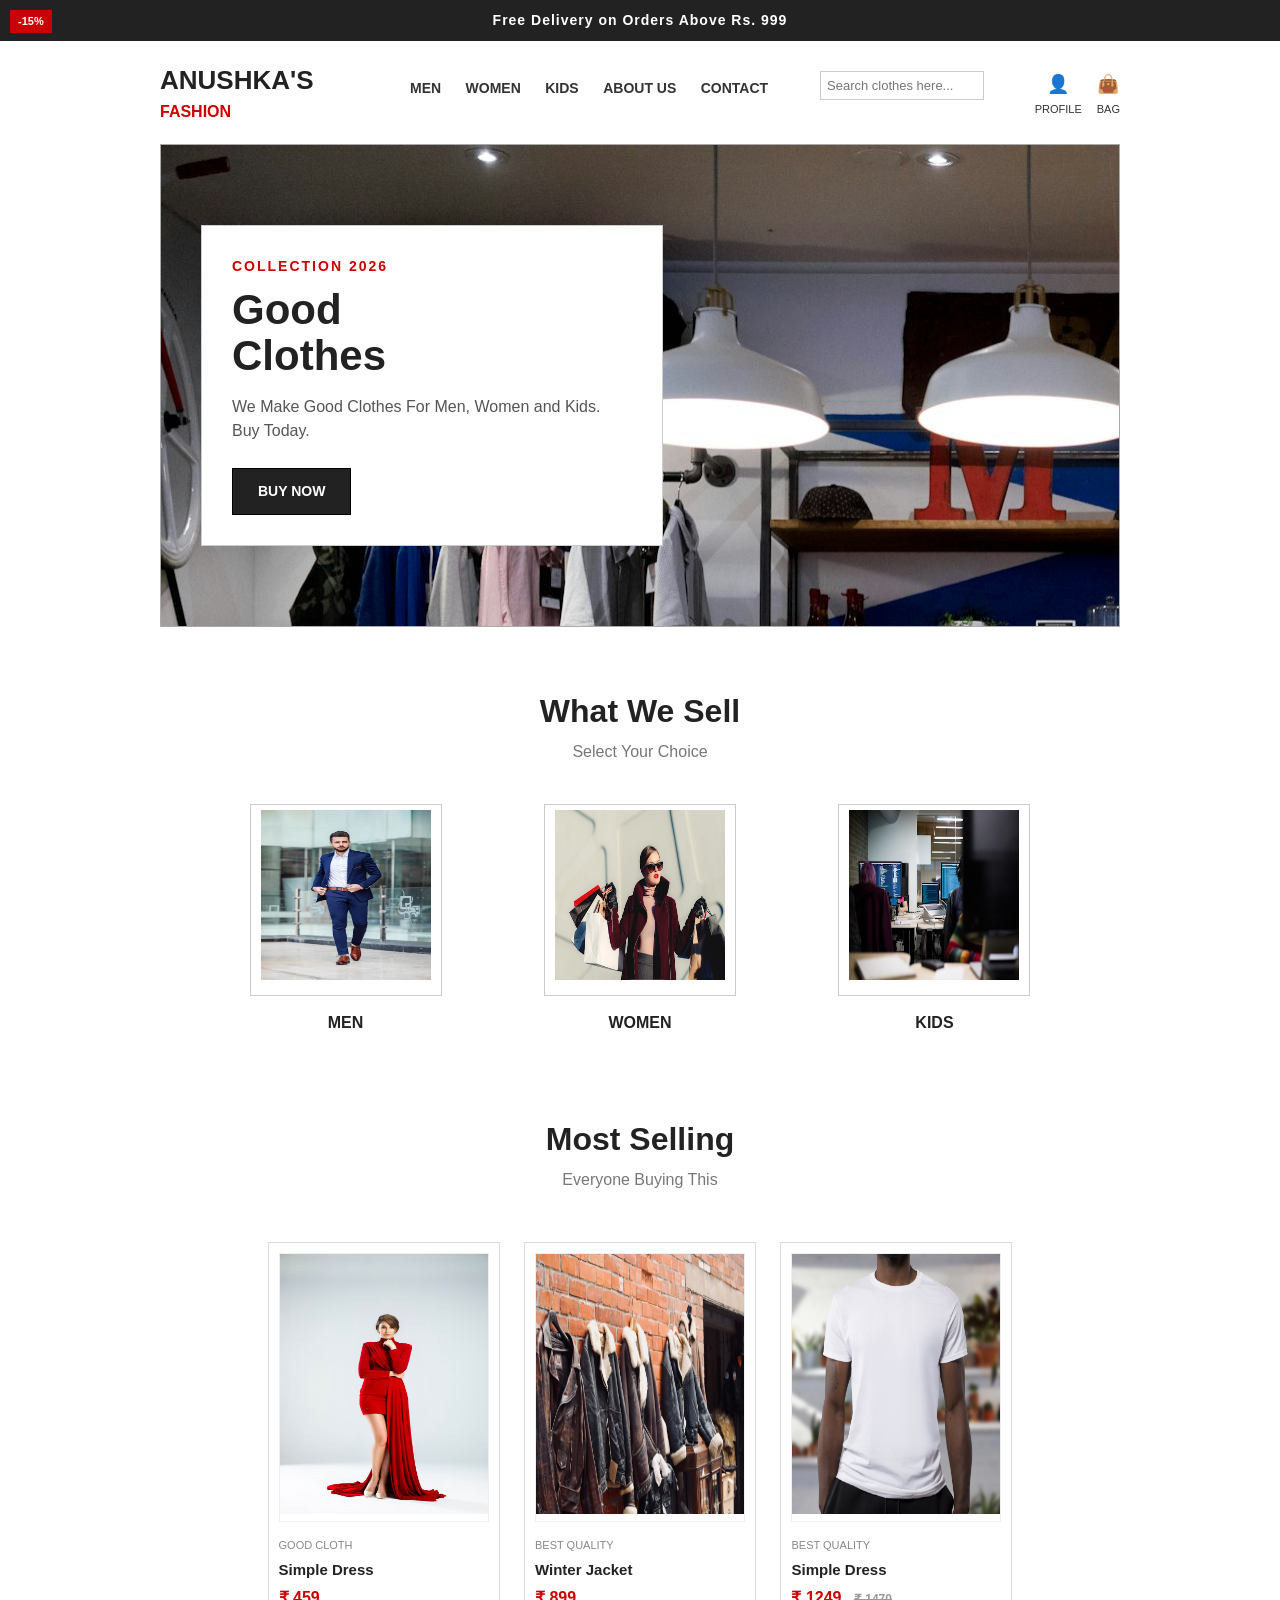
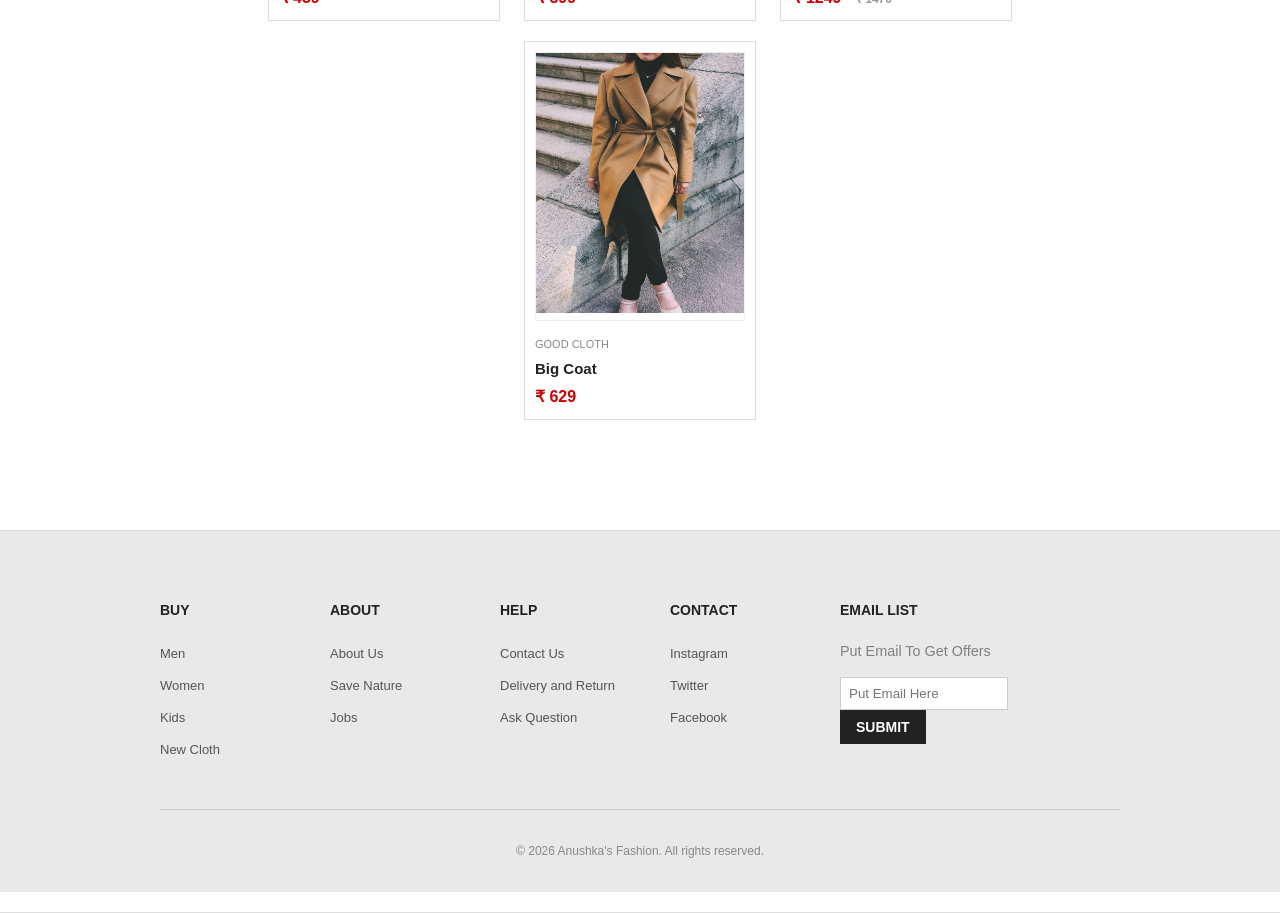
<file: index.html>
<!DOCTYPE html>
<html lang="en">
<head>
    <meta charset="UTF-8">
    <meta name="viewport" content="width=device-width, initial-scale=1.0">
    <title>Anushka's Fashion | Good Everyday</title>
    <link rel="stylesheet" href="style.css">
    <link rel="stylesheet" href="mobile.css">
    <meta name="description" content="Buy Cheap and Best Clothes">
</head>
<body>
    <div class="top-banner">
        Free Delivery on Orders Above Rs. 999
    </div>
    <header class="main-header">
        <div class="nav-wrapper">
            <div class="brand-logo">
                <a href="index.html">
                    <span class="logo-top">ANUSHKA'S</span>
                    <span class="logo-bottom">FASHION</span>
                </a>
            </div>
            <input type="checkbox" id="mobile-menu-toggle" class="menu-toggle" style="display: none;">
            <nav class="nav-links">
                <a href="men.html">MEN</a>
                <a href="women.html">WOMEN</a>
                <a href="kids.html">KIDS</a>
                <a href="about.html">About Us</a>
                <a href="contact.html">CONTACT</a>
            </nav>
            <div class="header-actions">
                <div class="search-bar">
                    <input type="text" placeholder="Search clothes here...">
                </div>
                <div class="nav-icons">
                    <a href="login.html" class="icon-link">
                        <span class="icon">&#128100;</span>
                        <span class="icon-label">Profile</span>
                    </a>
                    <a href="cart.html" class="icon-link">
                        <span class="icon">&#128092;</span>
                        <span class="icon-label">Bag</span>
                    </a>
                </div>
                <label for="mobile-menu-toggle" class="hamburger-menu">
                    <span></span><span></span><span></span>
                </label>
            </div>
        </div>
    
    <main class="main-content">
        <section class="hero-wrapper">
            <div class="hero-card">
                <div class="hero-content">
                    <div class="hero-tag">Collection 2026</div>
                    <h1 class="hero-title">Good<br>Clothes</h1>
                    <p class="hero-subtitle">We Make Good Clothes For Men, Women and Kids. Buy Today.</p>
                    <a href="women.html" class="btn-primary">Buy Now</a>
                </div>
            </div>
        </section>
        <section class="section-padding container">
            <div class="section-title reveal">
                <h2 class="text-gradient">What We Sell</h2>
                <p>Select Your Choice</p>
            </div>
            <div class="category-circles">
                <a href="men.html" class="category-circle-item">
                    <div class="circle-image">
                        <img src="img/image_311778771228660824.jpg" alt="Men's Collection">
                    </div>
                    <span class="category-name">Men</span>
                </a>
                <a href="women.html" class="category-circle-item">
                    <div class="circle-image">
                        <img src="img/image_1591365139059385812.jpg" alt="Women's Collection">
                    </div>
                    <span class="category-name">Women</span>
                </a>
                <a href="kids.html" class="category-circle-item">
                    <div class="circle-image">
                        <img src="img/image_7807619002823520278.jpg" alt="Kids Collection">
                    </div>
                    <span class="category-name">Kids</span>
                </a>
            </div>
        </section>
        <section class="section-padding container pt-0">
            <div class="section-title reveal">
                <h2 class="text-gradient">Most Selling</h2>
                <p>Everyone Buying This</p>
            </div>
            <div class="product-grid">
                <a href="product-detail.html?item=simple_dress" class="product-card">
                    <span class="discount-tag">New</span>
                    <div class="product-image">
                        <img src="img/image_8102200231192639529.jpg" alt="Good Cloth Dress">
                    </div>
                    <div class="product-info">
                        <p class="product-brand">Good Cloth</p>
                        <h3 class="product-title">Simple Dress</h3>
                        <p class="product-price">₹ 459</p>
                    </div>
                </a>
                <a href="product-detail.html?item=winter_jacket" class="product-card">
                    <div class="product-image">
                        <img src="img/image_6895218072022798461.jpg" alt="Best Quality Blazer">
                    </div>
                    <div class="product-info">
                        <p class="product-brand">Best Quality</p>
                        <h3 class="product-title">Winter Jacket</h3>
                        <p class="product-price">₹ 899</p>
                    </div>
                </a>
                <a href="product-detail.html?item=simple_dress" class="product-card">
                    <span class="discount-tag">-15%</span>
                    <div class="product-image">
                        <img src="img/image_3457882742755011014.jpg" alt="Simple Dress">
                    </div>
                    <div class="product-info">
                        <p class="product-brand">Best Quality</p>
                        <h3 class="product-title">Simple Dress</h3>
                        <p class="product-price">₹ 1249 <span>₹ 1470</span></p>
                    </div>
                </a>
                <a href="product-detail.html?item=big_coat" class="product-card">
                    <div class="product-image">
                        <img src="img/image_6680821367364865895.jpg" alt="Big Coat">
                    </div>
                    <div class="product-info">
                        <p class="product-brand">Good Cloth</p>
                        <h3 class="product-title">Big Coat</h3>
                        <p class="product-price">₹ 629</p>
                    </div>
                </a>
            </div>
        </section>
    </main>
    <footer class="footer">
        <div class="container">
            <div class="footer-grid">
                <div class="footer-col">
                    <h4>buy</h4>
                    <ul class="footer-links">
                        <li><a href="men.html">Men</a></li>
                        <li><a href="women.html">Women</a></li>
                        <li><a href="kids.html">Kids</a></li>
                        <li><a href="index.html">New Cloth</a></li>
                    </ul>
                </div>
                <div class="footer-col">
                    <h4>about</h4>
                    <ul class="footer-links">
                        <li><a href="about.html">About Us</a></li>
                        <li><a href="about.html">Save Nature</a></li>
                        <li><a href="about.html">Jobs</a></li>
                    </ul>
                </div>
                <div class="footer-col">
                    <h4>help</h4>
                    <ul class="footer-links">
                        <li><a href="contact.html">Contact Us</a></li>
                        <li><a href="contact.html">Delivery and Return</a></li>
                        <li><a href="contact.html">Ask Question</a></li>
                    </ul>
                </div>
                <div class="footer-col">
                    <h4>contact</h4>
                    <ul class="footer-links">
                        <li><a href="https://instagram.com" target="_blank">Instagram</a></li>
                        <li><a href="https://twitter.com" target="_blank">Twitter</a></li>
                        <li><a href="https://facebook.com" target="_blank">Facebook</a></li>
                    </ul>
                </div>
                <div class="footer-col footer-newsletter">
                    <h4>email list</h4>
                    <p style="font-size: 0.9rem; color: gray;">Put Email To Get Offers</p>
                    <form class="newsletter-form">
                        <input type="email" placeholder="Put Email Here" required>
                        <button type="submit" class="btn-primary">Submit</button>
                    </form>
                </div>
            </div>
            <div class="footer-bottom">
                <p>&copy; 2026 Anushka's Fashion. All rights reserved.</p>
            </div>
        </div>
    </footer>
        <a href="#" class="back-to-top">&#8593;</a>
</body>
</html>
</file>
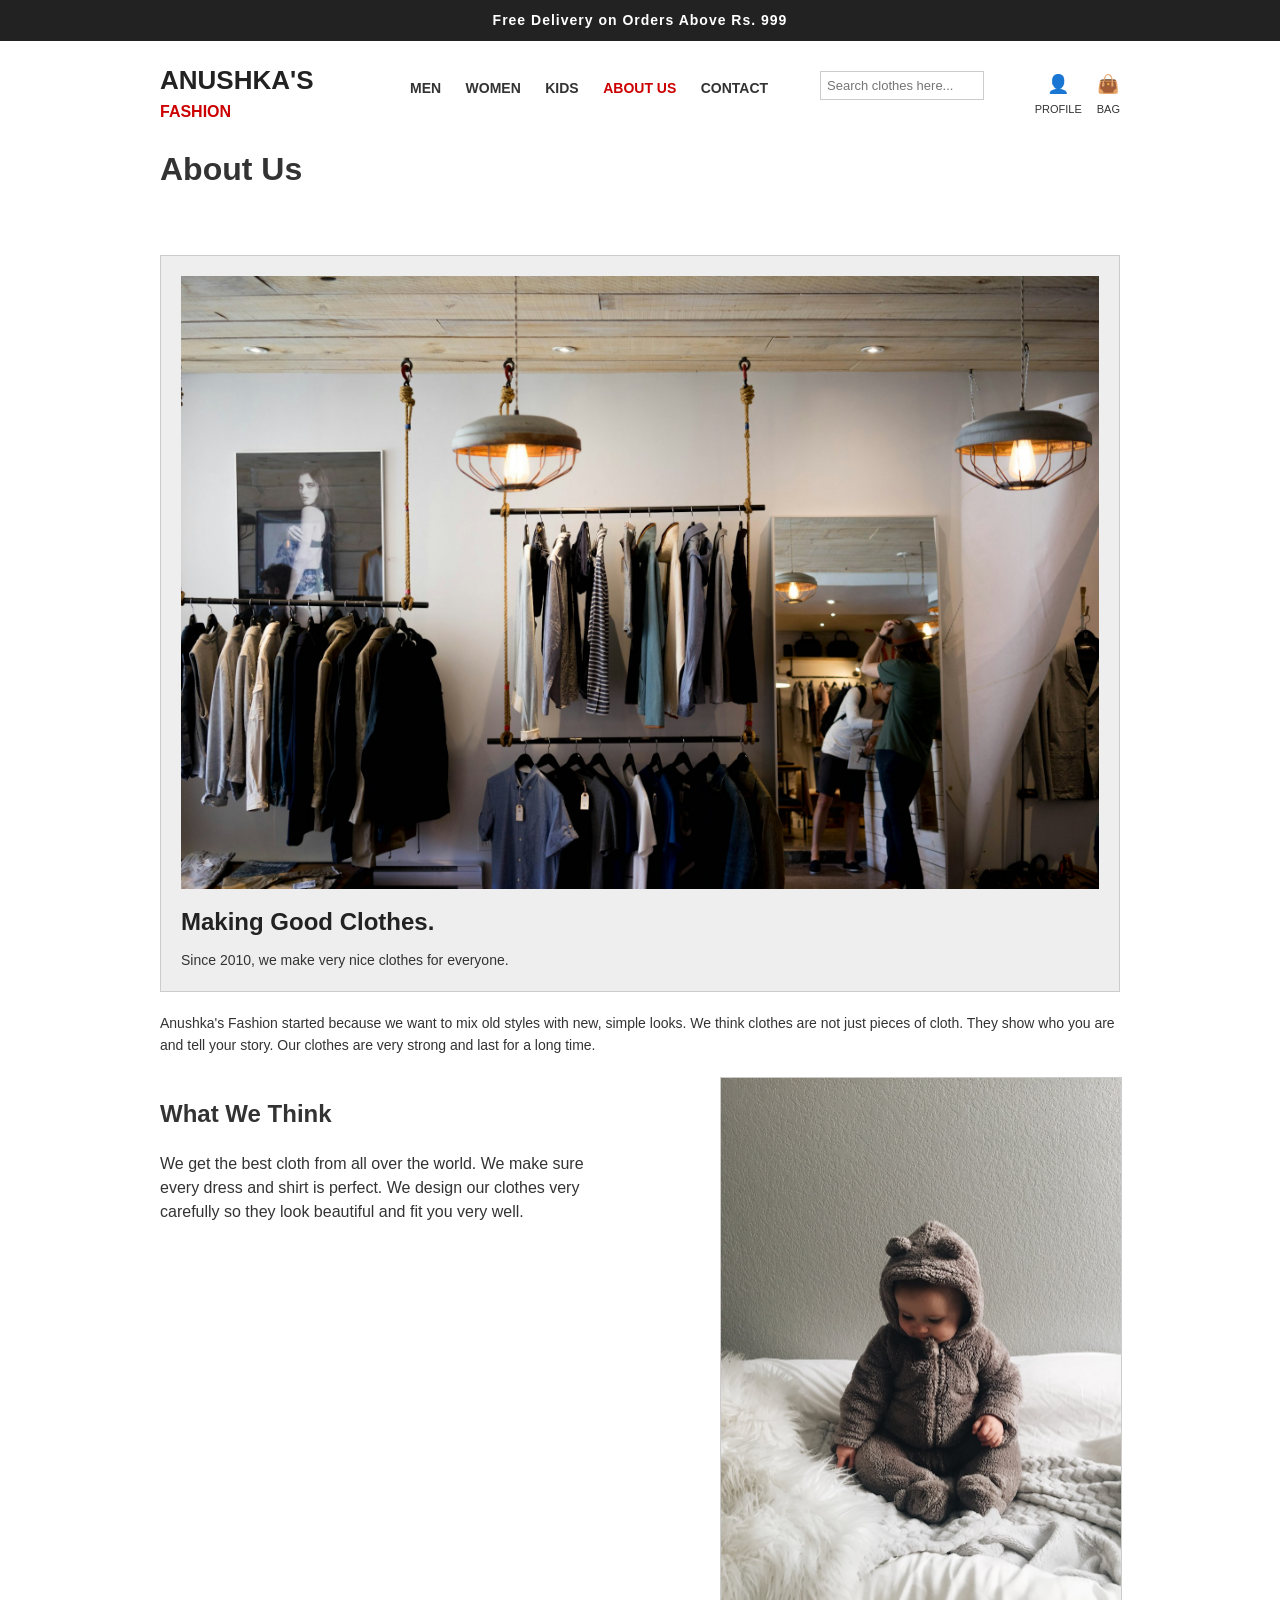
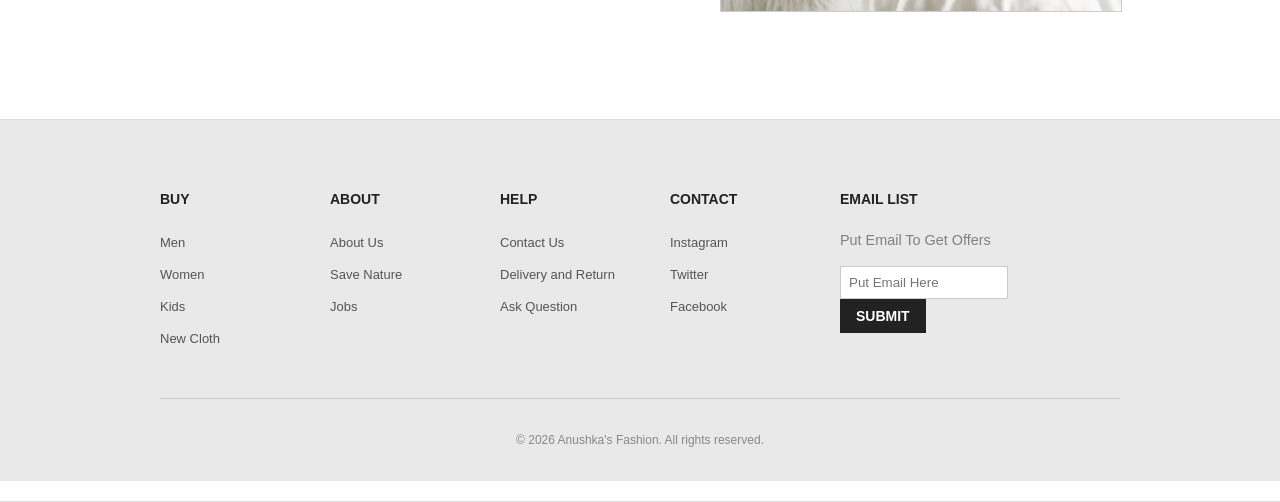
<file: about.html>
<!DOCTYPE html>
<html lang="en">
<head>
    <meta charset="UTF-8">
    <meta name="viewport" content="width=device-width, initial-scale=1.0">
    <title>about Us | Anushka's Fashion</title>
    <link rel="stylesheet" href="style.css">
    <link rel="stylesheet" href="mobile.css">
    <meta name="description" content="Learn about Anushka's Fashion's simple brand story and heritage.">
</head>
<body>
    <div class="top-banner">
        Free Delivery on Orders Above Rs. 999
    </div>
    <header class="main-header">
        <div class="nav-wrapper">
            <div class="brand-logo">
                <a href="index.html">
                    <span class="logo-top">ANUSHKA'S</span>
                    <span class="logo-bottom">FASHION</span>
                </a>
            </div>
            <input type="checkbox" id="mobile-menu-toggle" class="menu-toggle" style="display: none;">
            <nav class="nav-links">
                <a href="men.html">MEN</a>
                <a href="women.html">WOMEN</a>
                <a href="kids.html">KIDS</a>
                <a href="about.html" class="active">About Us</a>
                <a href="contact.html">CONTACT</a>
            </nav>
            <div class="header-actions">
                <div class="search-bar">
                    <input type="text" placeholder="Search clothes here...">
                </div>
                <div class="nav-icons">
                    <a href="login.html" class="icon-link">
                        <span class="icon">&#128100;</span>
                        <span class="icon-label">Profile</span>
                    </a>
                    <a href="cart.html" class="icon-link">
                        <span class="icon">&#128092;</span>
                        <span class="icon-label">Bag</span>
                    </a>
                </div>
                <label for="mobile-menu-toggle" class="hamburger-menu">
                    <span></span><span></span><span></span>
                </label>
            </div>
        </div>
    
    <main class="main-content">
        <div class="container page-header" style="padding-bottom: 0;">
            <h1>About Us</h1>
        </div>
        <section class="container mb-3 section-padding pt-0">
            <div class="simple-hero mt-2">
                <img src="img/image_5344943924068836560.jpg" alt="Inside Anushka Store">
                <div class="simple-content">
                    <h1>Making Good Clothes.</h1>
                    <p>Since 2010, we make very nice clothes for everyone.</p>
                </div>
            </div>
            <div class="simple-text mt-2">
                <p>Anushka's Fashion started because we want to mix old styles with new, simple looks. We think clothes are not just pieces of cloth. They show who you are and tell your story. Our clothes are very strong and last for a long time.</p>
            </div>
            <div class="simple-grid">
                <div class="simple-grid-text">
                    <h2>What We Think</h2>
                    <p>We get the best cloth from all over the world. We make sure every dress and shirt is perfect. We design our clothes very carefully so they look beautiful and fit you very well.</p>
                </div>
                <div class="simple-grid-img">
                    <img src="img/image_5727216239334609473.jpg" alt="Design Process">
                </div>
            </div>
        </section>
    </main>
    <footer class="footer">
        <div class="container">
            <div class="footer-grid">
                <div class="footer-col">
                    <h4>buy</h4>
                    <ul class="footer-links">
                        <li><a href="men.html">Men</a></li>
                        <li><a href="women.html">Women</a></li>
                        <li><a href="kids.html">Kids</a></li>
                        <li><a href="index.html">New Cloth</a></li>
                    </ul>
                </div>
                <div class="footer-col">
                    <h4>about</h4>
                    <ul class="footer-links">
                        <li><a href="about.html">About Us</a></li>
                        <li><a href="about.html">Save Nature</a></li>
                        <li><a href="about.html">Jobs</a></li>
                    </ul>
                </div>
                <div class="footer-col">
                    <h4>help</h4>
                    <ul class="footer-links">
                        <li><a href="contact.html">Contact Us</a></li>
                        <li><a href="contact.html">Delivery and Return</a></li>
                        <li><a href="contact.html">Ask Question</a></li>
                    </ul>
                </div>
                <div class="footer-col">
                    <h4>contact</h4>
                    <ul class="footer-links">
                        <li><a href="https://instagram.com" target="_blank">Instagram</a></li>
                        <li><a href="https://twitter.com" target="_blank">Twitter</a></li>
                        <li><a href="https://facebook.com" target="_blank">Facebook</a></li>
                    </ul>
                </div>
                <div class="footer-col footer-newsletter">
                    <h4>email list</h4>
                    <p style="font-size: 0.9rem; color: gray;">Put Email To Get Offers</p>
                    <form class="newsletter-form">
                        <input type="email" placeholder="Put Email Here" required>
                        <button type="submit" class="btn-primary">Submit</button>
                    </form>
                </div>
            </div>
            <div class="footer-bottom">
                <p>&copy; 2026 Anushka's Fashion. All rights reserved.</p>
            </div>
        </div>
    </footer>
        <a href="#" class="back-to-top">&#8593;</a>
</body>
</html>
</file>
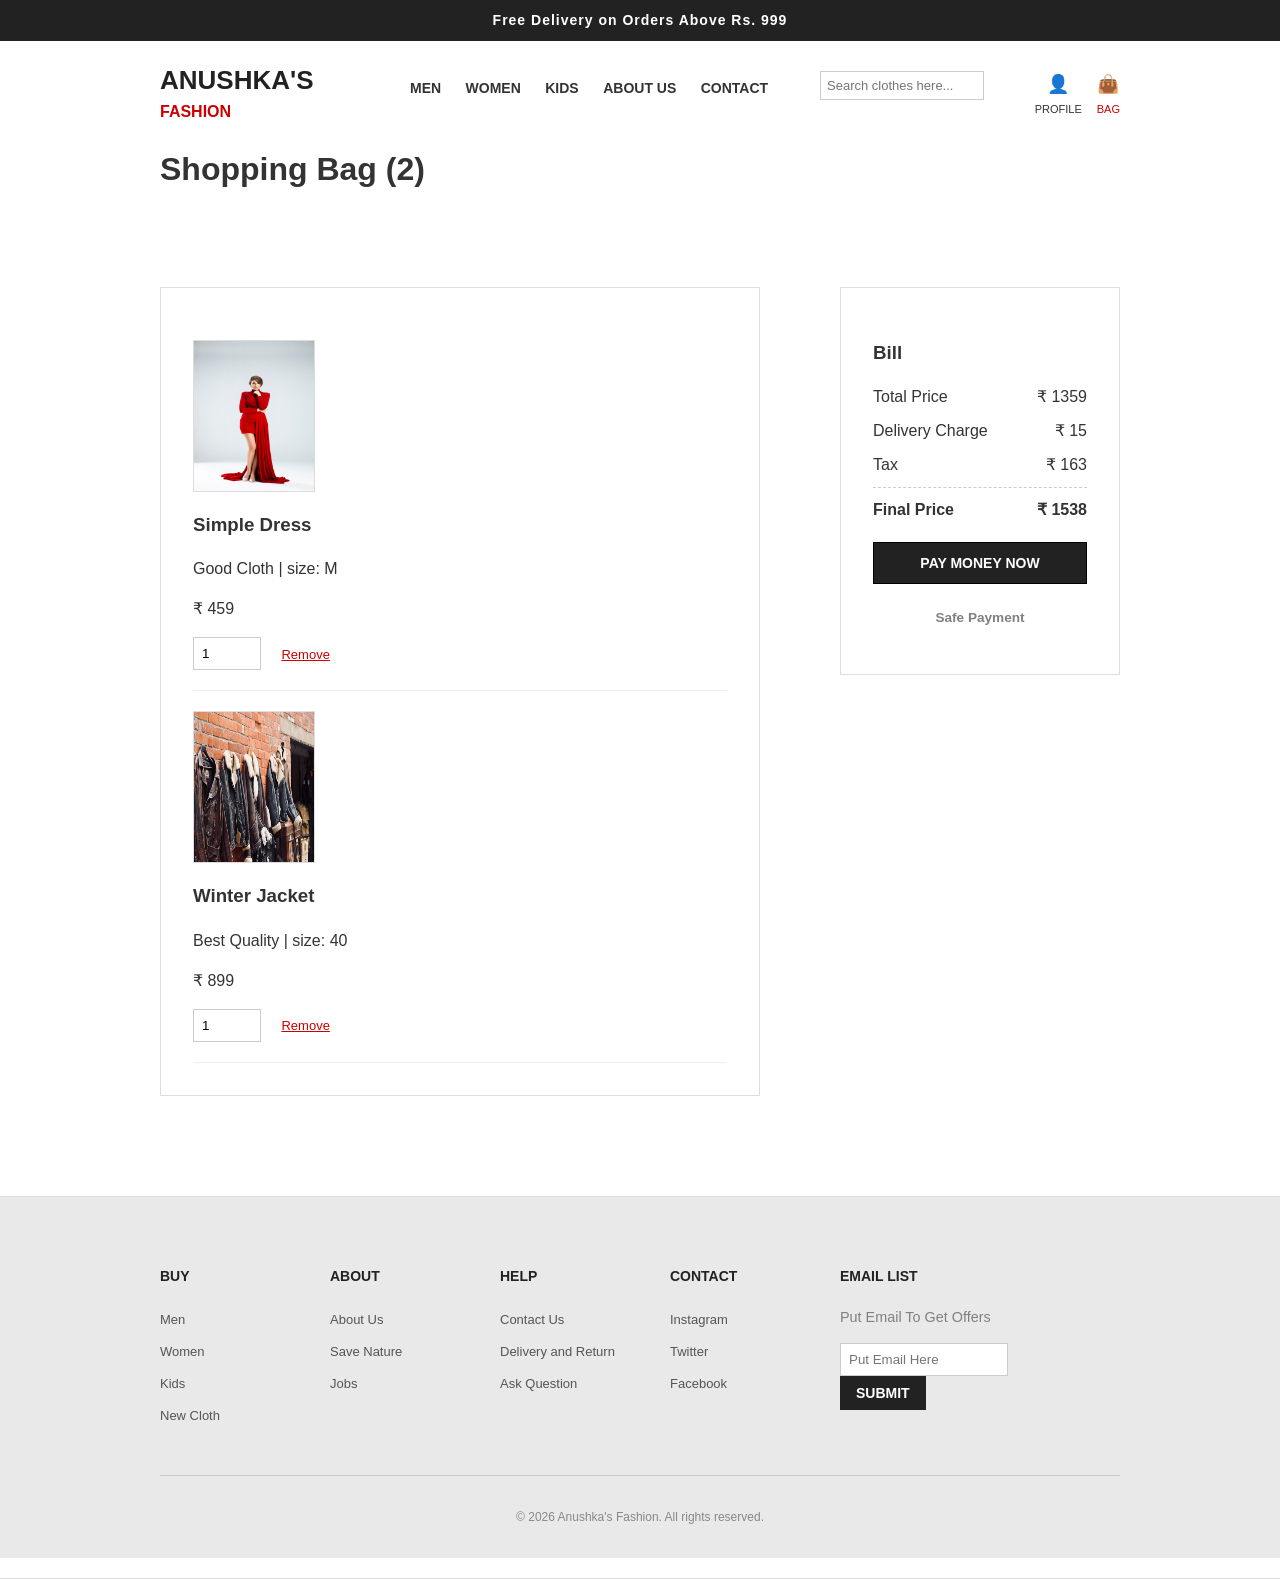
<file: cart.html>
<!DOCTYPE html>
<html lang="en">
<head>
    <meta charset="UTF-8">
    <meta name="viewport" content="width=device-width, initial-scale=1.0">
    <title>Shopping Bag | Anushka's Fashion</title>
    <link rel="stylesheet" href="style.css">
    <link rel="stylesheet" href="mobile.css">
    <meta name="description" content="Check Your Items and Pay">
</head>
<body>
    <div class="top-banner">
        Free Delivery on Orders Above Rs. 999
    </div>
    <header class="main-header">
        <div class="nav-wrapper">
            <div class="brand-logo">
                <a href="index.html">
                    <span class="logo-top">ANUSHKA'S</span>
                    <span class="logo-bottom">FASHION</span>
                </a>
            </div>
            <input type="checkbox" id="mobile-menu-toggle" class="menu-toggle" style="display: none;">
            <nav class="nav-links">
                <a href="men.html">MEN</a>
                <a href="women.html">WOMEN</a>
                <a href="kids.html">KIDS</a>
                <a href="about.html">About Us</a>
                <a href="contact.html">CONTACT</a>
            </nav>
            <div class="header-actions">
                <div class="search-bar">
                    <input type="text" placeholder="Search clothes here...">
                </div>
                <div class="nav-icons">
                    <a href="login.html" class="icon-link">
                        <span class="icon">&#128100;</span>
                        <span class="icon-label">Profile</span>
                    </a>
                    <a href="cart.html" class="icon-link" style="color: #cc0000;">
                        <span class="icon" style="color: #cc0000;">&#128092;</span>
                        <span class="icon-label">Bag</span>
                    </a>
                </div>
                <label for="mobile-menu-toggle" class="hamburger-menu">
                    <span></span><span></span><span></span>
                </label>
            </div>
        </div>
    
    <main class="main-content">
        <div class="container page-header" style="text-align: left; padding-bottom: 2rem;">
            <h1>Shopping Bag (2)</h1>
        </div>
        <section class="section-padding container pt-0">
            <div class="cart-layout">
                <div class="cart-items-container" style="padding: 2rem; box-sizing: border-box;">
                    <div class="cart-item">
                        <img src="img/image_8102200231192639529.jpg" alt="Simple Dress" class="cart-item-img">
                        <div class="cart-item-details">
                            <h3 class="cart-item-title">Simple Dress</h3>
                            <p class="cart-item-brand">Good Cloth | size: M</p>
                            <p class="cart-item-price">₹ 459</p>
                            <div class="cart-item-actions">
                                <div class="qty-control"><input type="number" value="1" min="1" class="qty-input"></div>
                                <button class="remove-btn">Remove</button>
                            </div>
                        </div>
                    </div>
                    <div class="cart-item">
                        <img src="img/image_6895218072022798461.jpg" alt="Winter Jacket" class="cart-item-img">
                        <div class="cart-item-details">
                            <h3 class="cart-item-title">Winter Jacket</h3>
                            <p class="cart-item-brand">Best Quality | size: 40</p>
                            <p class="cart-item-price">₹ 899</p>
                            <div class="cart-item-actions">
                                <div class="qty-control"><input type="number" value="1" min="1" class="qty-input"></div>
                                <button class="remove-btn">Remove</button>
                            </div>
                        </div>
                    </div>
                </div>
                <div class="cart-summary" style="height: fit-content; padding: 2rem; position: sticky; top: 120px; box-sizing: border-box;">
                    <h3>Bill</h3>
                    <div class="summary-row">
                        <span>Total Price</span>
                        <span>₹ 1359</span>
                    </div>
                    <div class="summary-row">
                        <span>Delivery Charge</span>
                        <span>₹ 15</span>
                    </div>
                    <div class="summary-row">
                        <span>Tax</span>
                        <span>₹ 163</span>
                    </div>
                    <div class="summary-total">
                        <span>Final Price</span>
                        <span>₹ 1538</span>
                    </div>
                    <button class="btn-primary btn-block">Pay Money Now</button>
                    <p class="text-center" style="margin-top: 1.5rem; font-size: 0.85rem; color: gray; font-weight: 600;">Safe Payment</p>
                </div>
            </div>
        </section>
    </main>
    <footer class="footer">
        <div class="container">
            <div class="footer-grid">
                <div class="footer-col">
                    <h4>buy</h4>
                    <ul class="footer-links">
                        <li><a href="men.html">Men</a></li>
                        <li><a href="women.html">Women</a></li>
                        <li><a href="kids.html">Kids</a></li>
                        <li><a href="index.html">New Cloth</a></li>
                    </ul>
                </div>
                <div class="footer-col">
                    <h4>about</h4>
                    <ul class="footer-links">
                        <li><a href="about.html">About Us</a></li>
                        <li><a href="about.html">Save Nature</a></li>
                        <li><a href="about.html">Jobs</a></li>
                    </ul>
                </div>
                <div class="footer-col">
                    <h4>help</h4>
                    <ul class="footer-links">
                        <li><a href="contact.html">Contact Us</a></li>
                        <li><a href="contact.html">Delivery and Return</a></li>
                        <li><a href="contact.html">Ask Question</a></li>
                    </ul>
                </div>
                <div class="footer-col">
                    <h4>contact</h4>
                    <ul class="footer-links">
                        <li><a href="https://instagram.com" target="_blank">Instagram</a></li>
                        <li><a href="https://twitter.com" target="_blank">Twitter</a></li>
                        <li><a href="https://facebook.com" target="_blank">Facebook</a></li>
                    </ul>
                </div>
                <div class="footer-col footer-newsletter">
                    <h4>email list</h4>
                    <p style="font-size: 0.9rem; color: gray;">Put Email To Get Offers</p>
                    <form class="newsletter-form">
                        <input type="email" placeholder="Put Email Here" required>
                        <button type="submit" class="btn-primary">Submit</button>
                    </form>
                </div>
            </div>
            <div class="footer-bottom">
                <p>&copy; 2026 Anushka's Fashion. All rights reserved.</p>
            </div>
        </div>
    </footer>
        <a href="#" class="back-to-top">&#8593;</a>
</body>
</html>
</file>
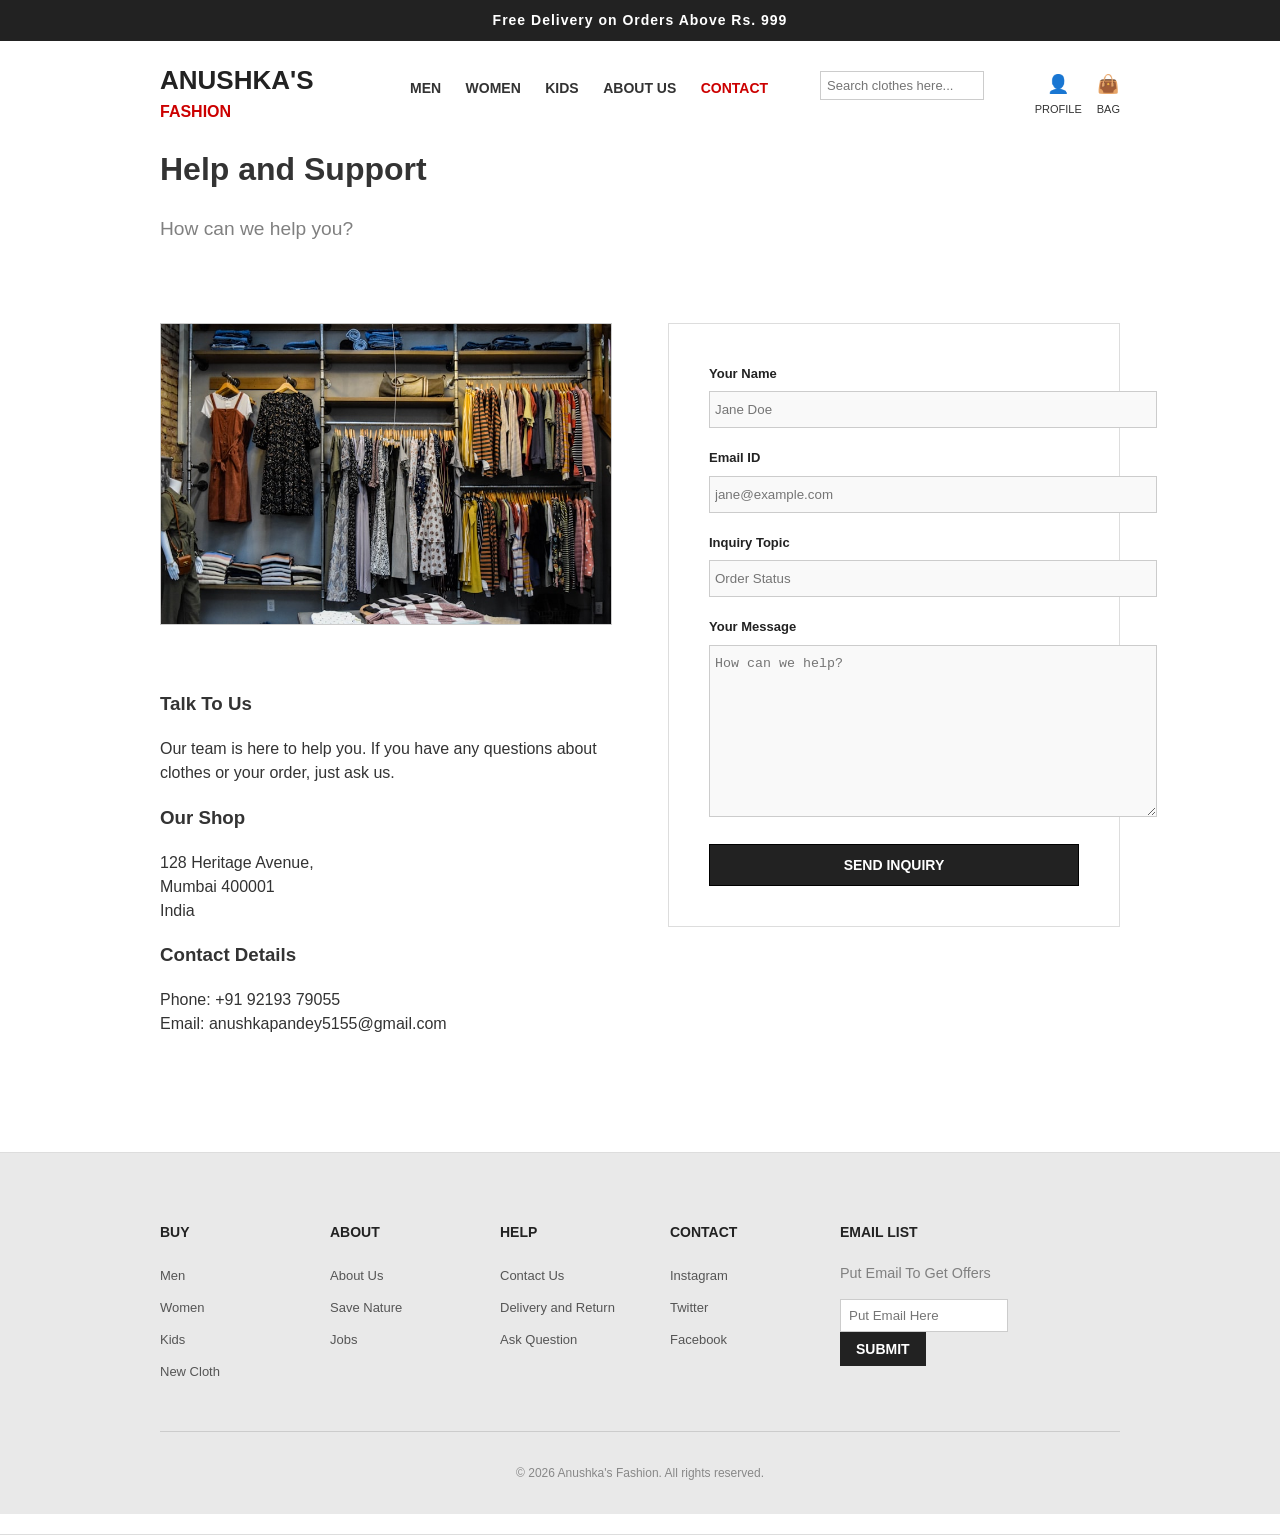
<file: contact.html>
<!DOCTYPE html>
<html lang="en">
<head>
    <meta charset="UTF-8">
    <meta name="viewport" content="width=device-width, initial-scale=1.0">
    <title>Contact Us | Anushka's Fashion</title>
    <link rel="stylesheet" href="style.css">
    <link rel="stylesheet" href="mobile.css">
    <meta name="description" content="Contact Anushka's Fashion support for inquiries, styling advice, and support.">
</head>
<body>
    <div class="top-banner">
        Free Delivery on Orders Above Rs. 999
    </div>
    <header class="main-header">
        <div class="nav-wrapper">
            <div class="brand-logo">
                <a href="index.html">
                    <span class="logo-top">ANUSHKA'S</span>
                    <span class="logo-bottom">FASHION</span>
                </a>
            </div>
            <input type="checkbox" id="mobile-menu-toggle" class="menu-toggle" style="display: none;">
            <nav class="nav-links">
                <a href="men.html">MEN</a>
                <a href="women.html">WOMEN</a>
                <a href="kids.html">KIDS</a>
                <a href="about.html">About Us</a>
                <a href="contact.html" class="active">CONTACT</a>
            </nav>
            <div class="header-actions">
                <div class="search-bar">
                    <input type="text" placeholder="Search clothes here...">
                </div>
                <div class="nav-icons">
                    <a href="login.html" class="icon-link">
                        <span class="icon">&#128100;</span>
                        <span class="icon-label">Profile</span>
                    </a>
                    <a href="cart.html" class="icon-link">
                        <span class="icon">&#128092;</span>
                        <span class="icon-label">Bag</span>
                    </a>
                </div>
                <label for="mobile-menu-toggle" class="hamburger-menu">
                    <span></span><span></span><span></span>
                </label>
            </div>
        </div>
    
    <main class="main-content">
        <div class="container page-header">
            <h1>Help and Support</h1>
            <p style="color: gray; font-size: 1.2rem;">How can we help you?</p>
        </div>
        <section class="section-padding container pt-0">
            <div class="contact-grid">
                <div class="contact-info">
                    <img src="img/image_3943282876398886115.jpg" alt="Boutique Storefront" style="width: 100%; border-radius: 0; margin-bottom: 2.5rem; border: 1px solid #cccccc;">
                    <h3>Talk To Us</h3>
                    <p>Our team is here to help you. If you have any questions about clothes or your order, just ask us.</p>
                    <h3>Our Shop</h3>
                    <p>128 Heritage Avenue,<br>Mumbai 400001<br>India</p>
                    <h3>Contact Details</h3>
                    <p>Phone: +91 92193 79055<br>Email: anushkapandey5155@gmail.com</p>
                </div>
                <div class="glass-panel" style="align-self: start; position: sticky; top: 120px;">
                    <form action="#" method="POST">
                        <div class="form-group">
                            <label for="name">Your Name</label>
                            <input type="text" id="name" class="form-control" required placeholder="Jane Doe">
                        </div>
                        <div class="form-group">
                            <label for="email">Email ID</label>
                            <input type="email" id="email" class="form-control" required placeholder="jane@example.com">
                        </div>
                        <div class="form-group">
                            <label for="subject">Inquiry Topic</label>
                            <input type="text" id="subject" class="form-control" required placeholder="Order Status">
                        </div>
                        <div class="form-group">
                            <label for="Message">Your Message</label>
                            <textarea id="Message" class="form-control" required placeholder="How can we help?" style="min-height: 150px; resize: vertical;"></textarea>
                        </div>
                        <button type="submit" class="btn-primary" style="width: 100%;">Send Inquiry</button>
                    </form>
                </div>
            </div>
        </section>
    </main>
    <footer class="footer">
        <div class="container">
            <div class="footer-grid">
                <div class="footer-col">
                    <h4>buy</h4>
                    <ul class="footer-links">
                        <li><a href="men.html">Men</a></li>
                        <li><a href="women.html">Women</a></li>
                        <li><a href="kids.html">Kids</a></li>
                        <li><a href="index.html">New Cloth</a></li>
                    </ul>
                </div>
                <div class="footer-col">
                    <h4>about</h4>
                    <ul class="footer-links">
                        <li><a href="about.html">About Us</a></li>
                        <li><a href="about.html">Save Nature</a></li>
                        <li><a href="about.html">Jobs</a></li>
                    </ul>
                </div>
                <div class="footer-col">
                    <h4>help</h4>
                    <ul class="footer-links">
                        <li><a href="contact.html">Contact Us</a></li>
                        <li><a href="contact.html">Delivery and Return</a></li>
                        <li><a href="contact.html">Ask Question</a></li>
                    </ul>
                </div>
                <div class="footer-col">
                    <h4>contact</h4>
                    <ul class="footer-links">
                        <li><a href="https://instagram.com" target="_blank">Instagram</a></li>
                        <li><a href="https://twitter.com" target="_blank">Twitter</a></li>
                        <li><a href="https://facebook.com" target="_blank">Facebook</a></li>
                    </ul>
                </div>
                <div class="footer-col footer-newsletter">
                    <h4>email list</h4>
                    <p style="font-size: 0.9rem; color: gray;">Put Email To Get Offers</p>
                    <form class="newsletter-form">
                        <input type="email" placeholder="Put Email Here" required>
                        <button type="submit" class="btn-primary">Submit</button>
                    </form>
                </div>
            </div>
            <div class="footer-bottom">
                <p>&copy; 2026 Anushka's Fashion. All rights reserved.</p>
            </div>
        </div>
    </footer>
        <a href="#" class="back-to-top">&#8593;</a>
</body>
</html>
</file>
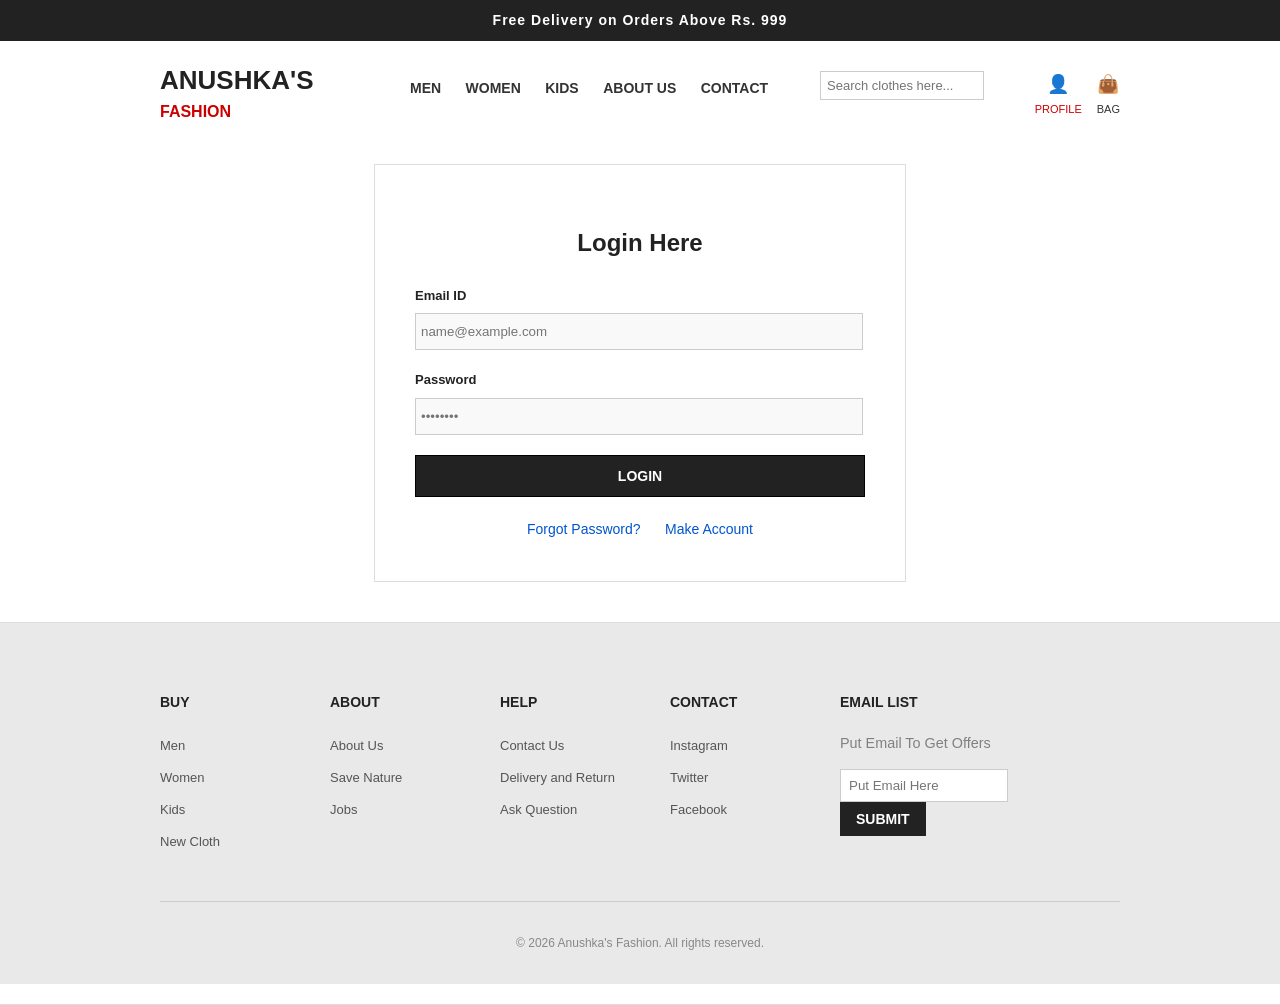
<file: login.html>
<!DOCTYPE html>
<html lang="en">
<head>
    <meta charset="UTF-8">
    <meta name="viewport" content="width=device-width, initial-scale=1.0">
    <title>Login | Anushka's Fashion</title>
    <link rel="stylesheet" href="style.css">
    <link rel="stylesheet" href="mobile.css">
    <meta name="description" content="Log in to your Anushka's Fashion account.">
</head>
<body>
    <div class="top-banner">
        Free Delivery on Orders Above Rs. 999
    </div>
    <header class="main-header">
        <div class="nav-wrapper">
            <div class="brand-logo">
                <a href="index.html">
                    <span class="logo-top">ANUSHKA'S</span>
                    <span class="logo-bottom">FASHION</span>
                </a>
            </div>
            <input type="checkbox" id="mobile-menu-toggle" class="menu-toggle" style="display: none;">
            <nav class="nav-links">
                <a href="men.html">MEN</a>
                <a href="women.html">WOMEN</a>
                <a href="kids.html">KIDS</a>
                <a href="about.html">About Us</a>
                <a href="contact.html">CONTACT</a>
            </nav>
            <div class="header-actions">
                <div class="search-bar">
                    <input type="text" placeholder="Search clothes here...">
                </div>
                <div class="nav-icons">
                    <a href="login.html" class="icon-link" style="color: #cc0000;">
                        <span class="icon" style="color: #cc0000;">&#128100;</span>
                        <span class="icon-label">Profile</span>
                    </a>
                    <a href="cart.html" class="icon-link">
                        <span class="icon">&#128092;</span>
                        <span class="icon-label">Bag</span>
                    </a>
                </div>
                <label for="mobile-menu-toggle" class="hamburger-menu">
                    <span></span><span></span><span></span>
                </label>
            </div>
        </div>
    
    <main class="main-content" style="min-height: auto;">
        <div class="auth-wrapper">
            <div class="glass-panel auth-card">
                <h2 class="auth-title">Login Here</h2>
                <form action="#" method="POST">
                    <div class="form-group">
                        <label for="email">Email ID</label>
                        <input type="email" id="email" class="form-control" required placeholder="name@example.com">
                    </div>
                    <div class="form-group">
                        <label for="Password">Password</label>
                        <input type="Password" id="Password" class="form-control" required placeholder="••••••••">
                    </div>
                    <button type="submit" class="btn-primary btn-block">Login</button>
                </form>
                <div class="auth-links">
                    <a href="#">Forgot Password?</a>
                    <a href="signup.html">Make Account</a>
                </div>
            </div>
        </div>
    </main>
    <footer class="footer" style="margin-top: 0;">
        <div class="container">
            <div class="footer-grid">
                <div class="footer-col">
                    <h4>buy</h4>
                    <ul class="footer-links">
                        <li><a href="men.html">Men</a></li>
                        <li><a href="women.html">Women</a></li>
                        <li><a href="kids.html">Kids</a></li>
                        <li><a href="index.html">New Cloth</a></li>
                    </ul>
                </div>
                <div class="footer-col">
                    <h4>about</h4>
                    <ul class="footer-links">
                        <li><a href="about.html">About Us</a></li>
                        <li><a href="about.html">Save Nature</a></li>
                        <li><a href="about.html">Jobs</a></li>
                    </ul>
                </div>
                <div class="footer-col">
                    <h4>help</h4>
                    <ul class="footer-links">
                        <li><a href="contact.html">Contact Us</a></li>
                        <li><a href="contact.html">Delivery and Return</a></li>
                        <li><a href="contact.html">Ask Question</a></li>
                    </ul>
                </div>
                <div class="footer-col">
                    <h4>contact</h4>
                    <ul class="footer-links">
                        <li><a href="https://instagram.com" target="_blank">Instagram</a></li>
                        <li><a href="https://twitter.com" target="_blank">Twitter</a></li>
                        <li><a href="https://facebook.com" target="_blank">Facebook</a></li>
                    </ul>
                </div>
                <div class="footer-col footer-newsletter">
                    <h4>email list</h4>
                    <p style="font-size: 0.9rem; color: gray;">Put Email To Get Offers</p>
                    <form class="newsletter-form">
                        <input type="email" placeholder="Put Email Here" required>
                        <button type="submit" class="btn-primary">Submit</button>
                    </form>
                </div>
            </div>
            <div class="footer-bottom">
                <p>&copy; 2026 Anushka's Fashion. All rights reserved.</p>
            </div>
        </div>
    </footer>
        <a href="#" class="back-to-top">&#8593;</a>
</body>
</html>
</file>
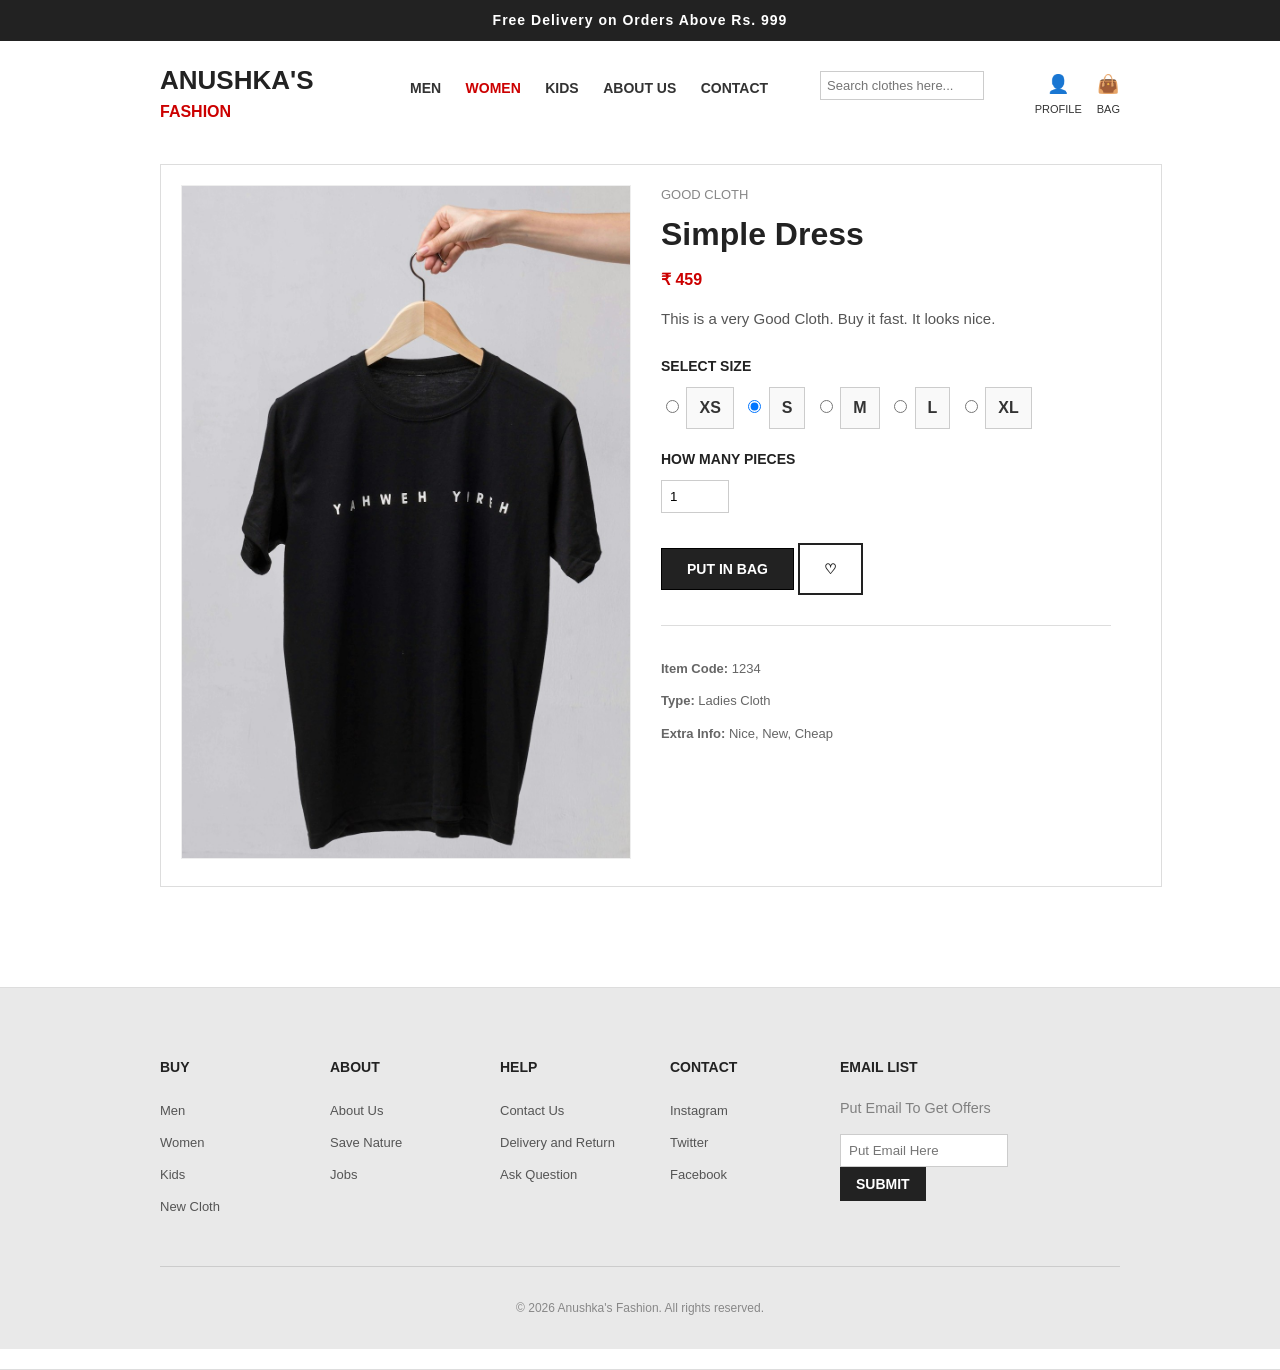
<file: product-detail.html>
<!DOCTYPE html>
<html lang="en">
<head>
    <meta charset="UTF-8">
    <meta name="viewport" content="width=device-width, initial-scale=1.0">
    <title>Simple Dress | Anushka's Fashion</title>
    <link rel="stylesheet" href="style.css">
    <link rel="stylesheet" href="mobile.css">
</head>
<body>
    <div class="top-banner">
        Free Delivery on Orders Above Rs. 999
    </div>
    <header class="main-header">
        <div class="nav-wrapper">
            <div class="brand-logo">
                <a href="index.html">
                    <span class="logo-top">ANUSHKA'S</span>
                    <span class="logo-bottom">FASHION</span>
                </a>
            </div>
            <input type="checkbox" id="mobile-menu-toggle" class="menu-toggle" style="display: none;">
            <nav class="nav-links">
                <a href="men.html">MEN</a>
                <a href="women.html" class="active">WOMEN</a>
                <a href="kids.html">KIDS</a>
                <a href="about.html">About Us</a>
                <a href="contact.html">CONTACT</a>
            </nav>
            <div class="header-actions">
                <div class="search-bar">
                    <input type="text" placeholder="Search clothes here...">
                </div>
                <div class="nav-icons">
                    <a href="login.html" class="icon-link">
                        <span class="icon">&#128100;</span>
                        <span class="icon-label">Profile</span>
                    </a>
                    <a href="cart.html" class="icon-link">
                        <span class="icon">&#128092;</span>
                        <span class="icon-label">Bag</span>
                    </a>
                </div>
                <label for="mobile-menu-toggle" class="hamburger-menu">
                    <span></span><span></span><span></span>
                </label>
            </div>
        </div>
    
    <main class="main-content">
        <section class="section-padding container">
            <div class="product-detail-layout">
                <div class="product-detail-gallery">
                    <div class="main-image">
                        <img src="img/image_5579906095339237722.jpg" alt="Simple Dress" id="product-img">
                    </div>
                </div>
                <div class="product-detail-info">
                    <p class="product-brand">Good Cloth</p>
                    <h1 class="product-title">Simple Dress</h1>
                    <p class="product-price">₹ 459</p>
                    <p class="product-description">This is a very Good Cloth. Buy it fast. It looks nice.</p>
                    <div class="detail-section">
                        <h4>Select Size</h4>
                        <div class="size-options">
                            <input type="radio" id="size-xs" name="size" value="XS">
                            <label for="size-xs" class="size-btn">XS</label>
                            <input type="radio" id="size-s" name="size" value="S" checked>
                            <label for="size-s" class="size-btn">S</label>
                            <input type="radio" id="size-m" name="size" value="M">
                            <label for="size-m" class="size-btn">M</label>
                            <input type="radio" id="size-l" name="size" value="L">
                            <label for="size-l" class="size-btn">L</label>
                            <input type="radio" id="size-xl" name="size" value="XL">
                            <label for="size-xl" class="size-btn">XL</label>
                        </div>
                    </div>
                    <div class="detail-section">
                        <h4>How Many Pieces</h4>
                        <div class="qty-control"><input type="number" value="1" min="1" class="qty-input"></div>
                    </div>
                    <div class="action-btns">
                        <button class="btn-primary" style="flex: 1;">Put in Bag</button>
                        <button class="btn-outline" style="padding: 1rem 1.5rem;">&#9825;</button>
                    </div>
                    <div class="product-meta">
                        <p><strong>Item Code:</strong> 1234</p>
                        <p><strong>Type:</strong> Ladies Cloth</p>
                        <p><strong>Extra Info:</strong> Nice, New, Cheap</p>
                    </div>
                </div>
            </div>
        </section>
    </main>
    <footer class="footer">
        <div class="container">
            <div class="footer-grid">
                <div class="footer-col">
                    <h4>buy</h4>
                    <ul class="footer-links">
                        <li><a href="men.html">Men</a></li>
                        <li><a href="women.html">Women</a></li>
                        <li><a href="kids.html">Kids</a></li>
                        <li><a href="index.html">New Cloth</a></li>
                    </ul>
                </div>
                <div class="footer-col">
                    <h4>about</h4>
                    <ul class="footer-links">
                        <li><a href="about.html">About Us</a></li>
                        <li><a href="about.html">Save Nature</a></li>
                        <li><a href="about.html">Jobs</a></li>
                    </ul>
                </div>
                <div class="footer-col">
                    <h4>help</h4>
                    <ul class="footer-links">
                        <li><a href="contact.html">Contact Us</a></li>
                        <li><a href="contact.html">Delivery and Return</a></li>
                        <li><a href="contact.html">Ask Question</a></li>
                    </ul>
                </div>
                <div class="footer-col">
                    <h4>contact</h4>
                    <ul class="footer-links">
                        <li><a href="https://instagram.com" target="_blank">Instagram</a></li>
                        <li><a href="https://twitter.com" target="_blank">Twitter</a></li>
                        <li><a href="https://facebook.com" target="_blank">Facebook</a></li>
                    </ul>
                </div>
                <div class="footer-col footer-newsletter">
                    <h4>email list</h4>
                    <p style="font-size: 0.9rem; color: gray;">Put Email To Get Offers</p>
                    <form class="newsletter-form">
                        <input type="email" placeholder="Put Email Here" required>
                        <button type="submit" class="btn-primary">Submit</button>
                    </form>
                </div>
            </div>
            <div class="footer-bottom">
                <p>&copy; 2026 Anushka's Fashion. All rights reserved.</p>
</file>
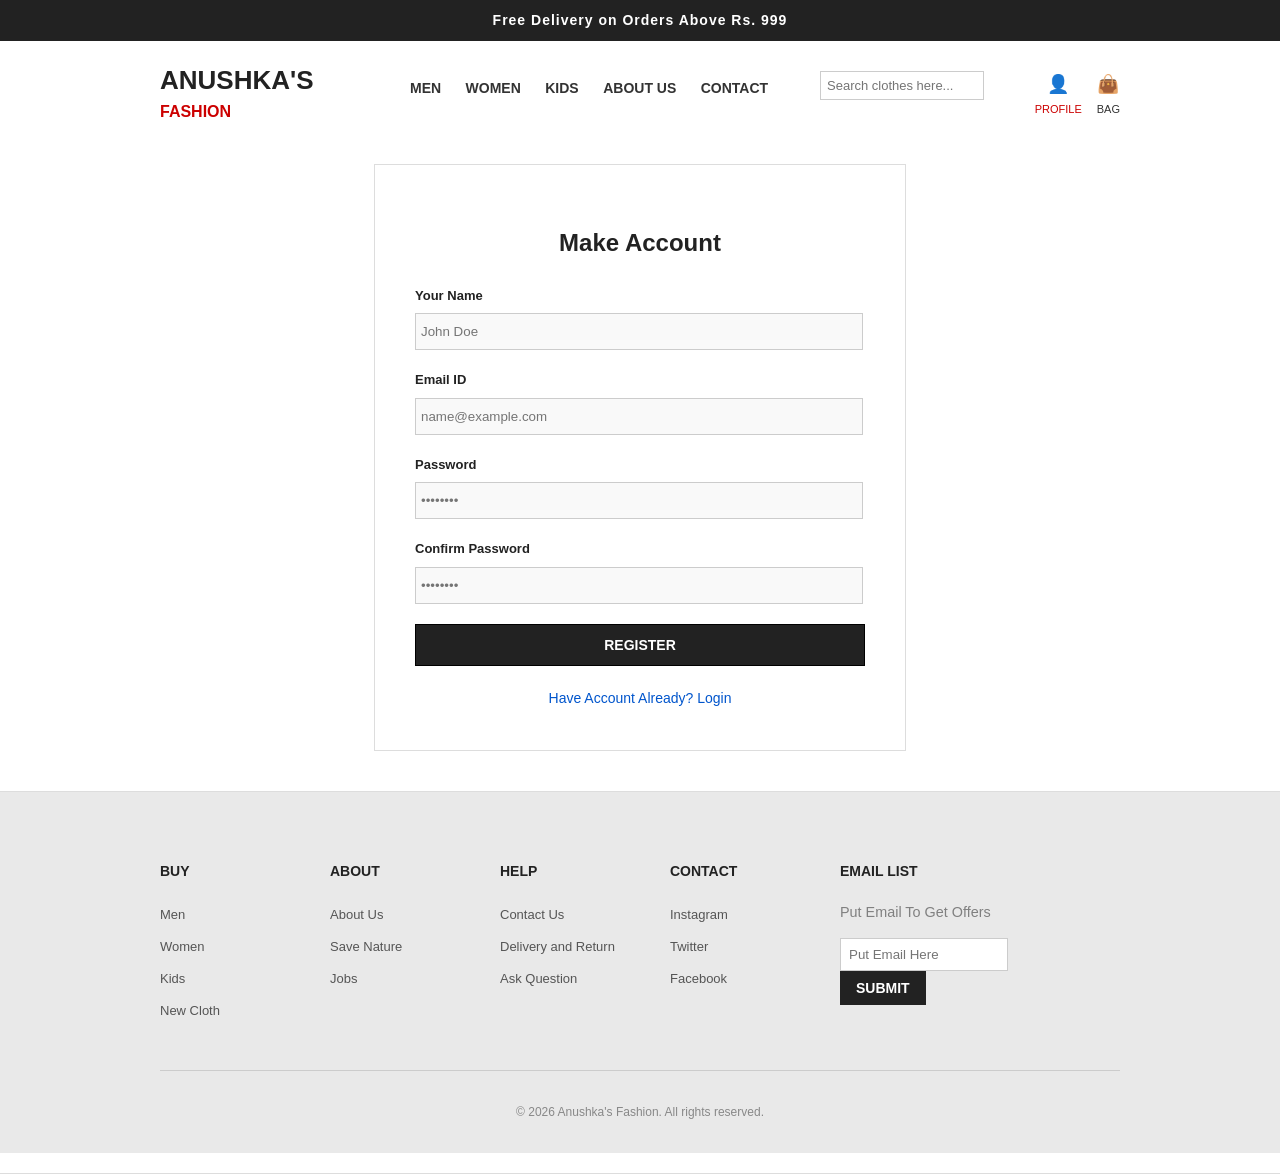
<file: signup.html>
<!DOCTYPE html>
<html lang="en">
<head>
    <meta charset="UTF-8">
    <meta name="viewport" content="width=device-width, initial-scale=1.0">
    <title>Make Account | Anushka's Fashion</title>
    <link rel="stylesheet" href="style.css">
    <link rel="stylesheet" href="mobile.css">
    <meta name="description" content="submit Anushka's Fashion to experience selected luxury.">
</head>
<body>
    <div class="top-banner">
        Free Delivery on Orders Above Rs. 999
    </div>
    <header class="main-header">
        <div class="nav-wrapper">
            <div class="brand-logo">
                <a href="index.html">
                    <span class="logo-top">ANUSHKA'S</span>
                    <span class="logo-bottom">FASHION</span>
                </a>
            </div>
            <input type="checkbox" id="mobile-menu-toggle" class="menu-toggle" style="display: none;">
            <nav class="nav-links">
                <a href="men.html">MEN</a>
                <a href="women.html">WOMEN</a>
                <a href="kids.html">KIDS</a>
                <a href="about.html">About Us</a>
                <a href="contact.html">CONTACT</a>
            </nav>
            <div class="header-actions">
                <div class="search-bar">
                    <input type="text" placeholder="Search clothes here...">
                </div>
                <div class="nav-icons">
                    <a href="login.html" class="icon-link" style="color: #cc0000;">
                        <span class="icon" style="color: #cc0000;">&#128100;</span>
                        <span class="icon-label">Profile</span>
                    </a>
                    <a href="cart.html" class="icon-link">
                        <span class="icon">&#128092;</span>
                        <span class="icon-label">Bag</span>
                    </a>
                </div>
                <label for="mobile-menu-toggle" class="hamburger-menu">
                    <span></span><span></span><span></span>
                </label>
            </div>
        </div>
    
    <main class="main-content" style="min-height: auto;">
        <div class="auth-wrapper">
            <div class="glass-panel auth-card">
                <h2 class="auth-title">Make Account</h2>
                <form action="#" method="POST" id="signup-form">
                    <div class="form-group">
                        <label for="name">Your Name</label>
                        <input type="text" id="name" class="form-control" required placeholder="John Doe">
                    </div>
                    <div class="form-group">
                        <label for="email">Email ID</label>
                        <input type="email" id="email" class="form-control" required placeholder="name@example.com">
                    </div>
                    <div class="form-group">
                        <label for="Password">Password</label>
                        <input type="Password" id="Password" class="form-control" required placeholder="••••••••">
                    </div>
                    <div class="form-group">
                        <label for="confirm-Password">Confirm Password</label>
                        <input type="Password" id="confirm-Password" class="form-control" required placeholder="••••••••">
                    </div>
                    <button type="submit" class="btn-primary btn-block">Register</button>
                </form>
                <div class="auth-links">
                    <a href="login.html">Have Account Already? Login</a>
                </div>
            </div>
        </div>
    </main>
    <footer class="footer" style="margin-top: 0;">
        <div class="container">
            <div class="footer-grid">
                <div class="footer-col">
                    <h4>buy</h4>
                    <ul class="footer-links">
                        <li><a href="men.html">Men</a></li>
                        <li><a href="women.html">Women</a></li>
                        <li><a href="kids.html">Kids</a></li>
                        <li><a href="index.html">New Cloth</a></li>
                    </ul>
                </div>
                <div class="footer-col">
                    <h4>about</h4>
                    <ul class="footer-links">
                        <li><a href="about.html">About Us</a></li>
                        <li><a href="about.html">Save Nature</a></li>
                        <li><a href="about.html">Jobs</a></li>
                    </ul>
                </div>
                <div class="footer-col">
                    <h4>help</h4>
                    <ul class="footer-links">
                        <li><a href="contact.html">Contact Us</a></li>
                        <li><a href="contact.html">Delivery and Return</a></li>
                        <li><a href="contact.html">Ask Question</a></li>
                    </ul>
                </div>
                <div class="footer-col">
                    <h4>contact</h4>
                    <ul class="footer-links">
                        <li><a href="https://instagram.com" target="_blank">Instagram</a></li>
                        <li><a href="https://twitter.com" target="_blank">Twitter</a></li>
                        <li><a href="https://facebook.com" target="_blank">Facebook</a></li>
                    </ul>
                </div>
                <div class="footer-col footer-newsletter">
                    <h4>email list</h4>
                    <p style="font-size: 0.9rem; color: gray;">Put Email To Get Offers</p>
                    <form class="newsletter-form">
                        <input type="email" placeholder="Put Email Here" required>
                        <button type="submit" class="btn-primary">Submit</button>
                    </form>
                </div>
            </div>
            <div class="footer-bottom">
                <p>&copy; 2026 Anushka's Fashion. All rights reserved.</p>
            </div>
        </div>
    </footer>
        <a href="#" class="back-to-top">&#8593;</a>
</body>
</html>
</file>
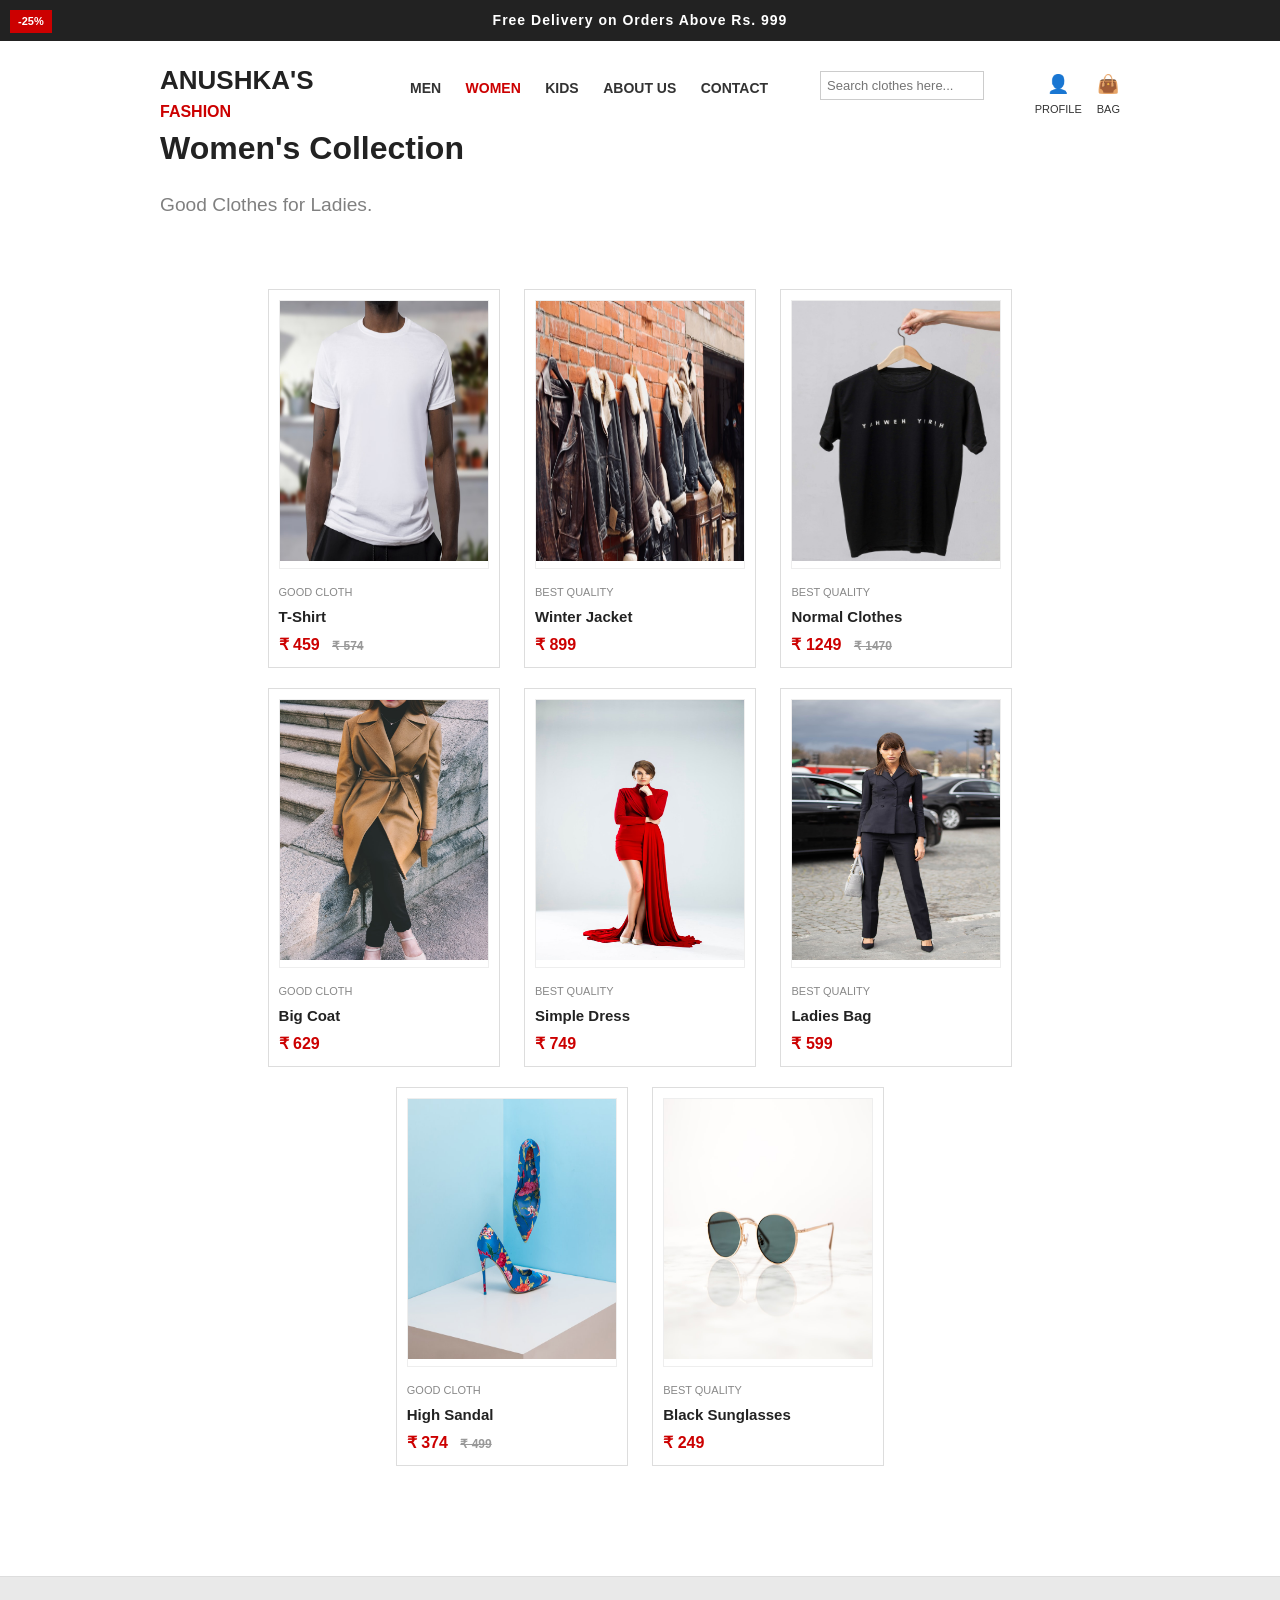
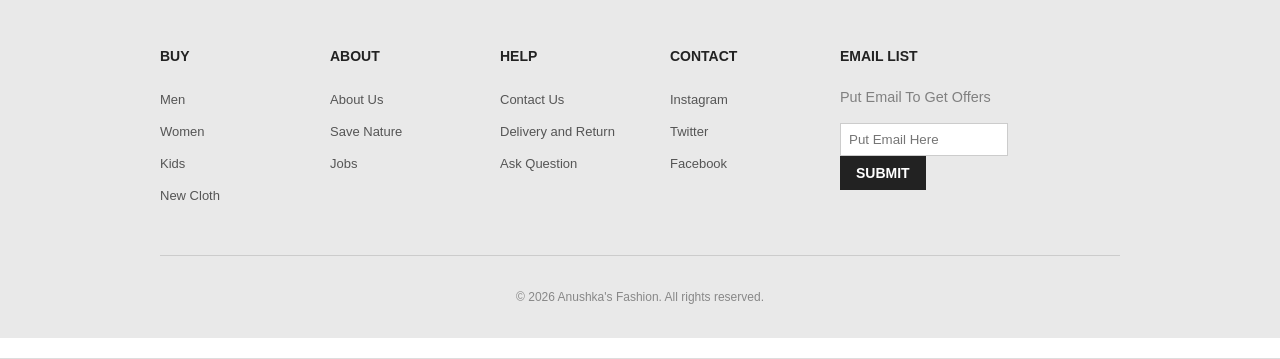
<file: women.html>
<!DOCTYPE html>
<html lang="en">
<head>
    <meta charset="UTF-8">
    <meta name="viewport" content="width=device-width, initial-scale=1.0">
    <title>Women's Collection | Anushka's Fashion</title>
    <link rel="stylesheet" href="style.css">
    <link rel="stylesheet" href="mobile.css">
    <meta name="description" content="buy the latest women's fashion at Anushka. Premium dresses, tops, and accessories.">
</head>
<body>
    <div class="top-banner">
        Free Delivery on Orders Above Rs. 999
    </div>
    <header class="main-header">
        <div class="nav-wrapper">
            <div class="brand-logo">
                <a href="index.html">
                    <span class="logo-top">ANUSHKA'S</span>
                    <span class="logo-bottom">FASHION</span>
                </a>
            </div>
            <input type="checkbox" id="mobile-menu-toggle" class="menu-toggle" style="display: none;">
            <nav class="nav-links">
                <a href="men.html">MEN</a>
                <a href="women.html" class="active">WOMEN</a>
                <a href="kids.html">KIDS</a>
                <a href="about.html">About Us</a>
                <a href="contact.html">CONTACT</a>
            </nav>
            <div class="header-actions">
                <div class="search-bar">
                    <input type="text" placeholder="Search clothes here...">
                </div>
                <div class="nav-icons">
                    <a href="login.html" class="icon-link">
                        <span class="icon">&#128100;</span>
                        <span class="icon-label">Profile</span>
                    </a>
                    <a href="cart.html" class="icon-link">
                        <span class="icon">&#128092;</span>
                        <span class="icon-label">Bag</span>
                    </a>
                </div>
                <label for="mobile-menu-toggle" class="hamburger-menu">
                    <span></span><span></span><span></span>
                </label>
            </div>
        </div>
    
    <main class="main-content">
        <div class="container page-header reveal">
            <h1 class="text-gradient">Women's Collection</h1>
            <p style="color: gray; font-size: 1.2rem;">Good Clothes for Ladies.</p>
        </div>
        <section class="section-padding container pt-0">
            <div class="product-grid">
                <a href="product-detail.html?item=t_shirt" class="product-card">
                    <span class="discount-tag">-20%</span>
                    <div class="product-image">
                        <img src="img/image_3457882742755011014.jpg" alt="Good Cloth Dress">
                    </div>
                    <div class="product-info">
                        <p class="product-brand">Good Cloth</p>
                        <h3 class="product-title">T-Shirt</h3>
                        <p class="product-price">₹ 459 <span>₹ 574</span></p>
                    </div>
                </a>
                <a href="product-detail.html?item=winter_jacket" class="product-card">
                    <div class="product-image">
                        <img src="img/image_6895218072022798461.jpg" alt="Best Quality Blazer">
                    </div>
                    <div class="product-info">
                        <p class="product-brand">Best Quality</p>
                        <h3 class="product-title">Winter Jacket</h3>
                        <p class="product-price">₹ 899</p>
                    </div>
                </a>
                <a href="product-detail.html?item=normal_clothes" class="product-card">
                    <span class="discount-tag">-15%</span>
                    <div class="product-image">
                        <img src="img/image_5579906095339237722.jpg" alt="Simple Dress">
                    </div>
                    <div class="product-info">
                        <p class="product-brand">Best Quality</p>
                        <h3 class="product-title">Normal Clothes</h3>
                        <p class="product-price">₹ 1249 <span>₹ 1470</span></p>
                    </div>
                </a>
                <a href="product-detail.html?item=big_coat" class="product-card">
                    <div class="product-image">
                        <img src="img/image_6680821367364865895.jpg" alt="Big Coat">
                    </div>
                    <div class="product-info">
                        <p class="product-brand">Good Cloth</p>
                        <h3 class="product-title">Big Coat</h3>
                        <p class="product-price">₹ 629</p>
                    </div>
                </a>
                <a href="product-detail.html?item=simple_dress" class="product-card">
                    <span class="discount-tag">New</span>
                    <div class="product-image">
                        <img src="img/image_8102200231192639529.jpg" alt="Simple Dress">
                    </div>
                    <div class="product-info">
                        <p class="product-brand">Best Quality</p>
                        <h3 class="product-title">Simple Dress</h3>
                        <p class="product-price">₹ 749</p>
                    </div>
                </a>
                <a href="product-detail.html?item=ladies_bag" class="product-card">
                    <div class="product-image">
                        <img src="img/image_5123338176327178631.jpg" alt="Handbag">
                    </div>
                    <div class="product-info">
                        <p class="product-brand">Best Quality</p>
                        <h3 class="product-title">Ladies Bag</h3>
                        <p class="product-price">₹ 599</p>
                    </div>
                </a>
                <a href="product-detail.html?item=high_sandal" class="product-card">
                    <span class="discount-tag">-25%</span>
                    <div class="product-image">
                        <img src="img/image_3866244889648869062.jpg" alt="Heels">
                    </div>
                    <div class="product-info">
                        <p class="product-brand">Good Cloth</p>
                        <h3 class="product-title">High Sandal</h3>
                        <p class="product-price">₹ 374 <span>₹ 499</span></p>
                    </div>
                </a>
                <a href="product-detail.html?item=black_sunglasses" class="product-card">
                    <div class="product-image">
                        <img src="img/image_2694907448595077191.jpg" alt="Sunglasses">
                    </div>
                    <div class="product-info">
                        <p class="product-brand">Best Quality</p>
                        <h3 class="product-title">Black Sunglasses</h3>
                        <p class="product-price">₹ 249</p>
                    </div>
                </a>
            </div>
        </section>
    </main>
    <footer class="footer">
        <div class="container">
            <div class="footer-grid">
                <div class="footer-col">
                    <h4>buy</h4>
                    <ul class="footer-links">
                        <li><a href="men.html">Men</a></li>
                        <li><a href="women.html">Women</a></li>
                        <li><a href="kids.html">Kids</a></li>
                        <li><a href="index.html">New Cloth</a></li>
                    </ul>
                </div>
                <div class="footer-col">
                    <h4>about</h4>
                    <ul class="footer-links">
                        <li><a href="about.html">About Us</a></li>
                        <li><a href="about.html">Save Nature</a></li>
                        <li><a href="about.html">Jobs</a></li>
                    </ul>
                </div>
                <div class="footer-col">
                    <h4>help</h4>
                    <ul class="footer-links">
                        <li><a href="contact.html">Contact Us</a></li>
                        <li><a href="contact.html">Delivery and Return</a></li>
                        <li><a href="contact.html">Ask Question</a></li>
                    </ul>
                </div>
                <div class="footer-col">
                    <h4>contact</h4>
                    <ul class="footer-links">
                        <li><a href="https://instagram.com" target="_blank">Instagram</a></li>
                        <li><a href="https://twitter.com" target="_blank">Twitter</a></li>
                        <li><a href="https://facebook.com" target="_blank">Facebook</a></li>
                    </ul>
                </div>
                <div class="footer-col footer-newsletter">
                    <h4>email list</h4>
                    <p style="font-size: 0.9rem; color: gray;">Put Email To Get Offers</p>
                    <form class="newsletter-form">
                        <input type="email" placeholder="Put Email Here" required>
                        <button type="submit" class="btn-primary">Submit</button>
                    </form>
                </div>
            </div>
            <div class="footer-bottom">
                <p>&copy; 2026 Anushka's Fashion. All rights reserved.</p>
            </div>
        </div>
    </footer>
        <a href="#" class="back-to-top">&#8593;</a>
</body>
</html>
</file>
<file: style.css>
/* Basic Global Settings */
body {
    font-family: Arial, Helvetica, sans-serif;
    background-color: #f9f9f9;
    color: #333333;
    margin: 0;
    padding: 0;
    line-height: 1.5;
}

a {
    color: #0055cc;
    text-decoration: none;
}

a:hover {
    text-decoration: underline;
}

img {
    border: 0;
}

ul {
    list-style-type: none;
    padding: 0;
    margin: 0;
}

/* Helpers */
.text-center { text-align: center; }
.mb-2 { margin-bottom: 20px; }
.mt-4 { margin-top: 40px; }
.pt-0 { padding-top: 0; }

.container {
    width: 960px;
    margin: 0 auto;
}

.section-padding {
    padding: 40px 0;
}

/* Clearfix for Floats */
.nav-wrapper:after, .footer-grid:after, .product-detail-layout:after, .cart-layout:after, .cart-item:after {
    content: "";
    display: block;
    clear: both;
}

/* Top Banner */
.top-banner {
    background-color: #222222;
    color: #ffffff;
    text-align: center;
    padding: 10px;
    font-size: 14px;
    font-weight: bold;
    letter-spacing: 1px;
}

/* Header */
.main-header {
    background-color: #ffffff;
    border-bottom: 1px solid #dddddd;
    padding: 20px 0;
}

.nav-wrapper {
    width: 960px;
    margin: 0 auto;
}

.brand-logo {
    float: left;
    width: 250px;
}

.logo-top {
    font-size: 26px;
    font-weight: bold;
    color: #222222;
    display: block;
}

.logo-bottom {
    font-size: 16px;
    font-weight: bold;
    color: #cc0000;
    display: block;
}

.nav-links {
    float: left;
    width: 400px;
    margin-top: 15px;
}

.nav-links a {
    margin-right: 20px;
    color: #333333;
    font-weight: bold;
    font-size: 14px;
    text-transform: uppercase;
}

.nav-links a:hover, .nav-links a.active {
    color: #cc0000;
}

.header-actions {
    float: right;
    width: 300px;
    margin-top: 10px;
}

.search-bar {
    float: left;
}

.search-bar input {
    width: 150px;
    padding: 6px;
    border: 1px solid #cccccc;
    font-size: 13px;
}

.nav-icons {
    float: right;
}

.icon-link {
    float: left;
    margin-left: 15px;
    text-align: center;
    color: #333333;
}

.icon {
    font-size: 18px;
    display: block;
}

.icon-label {
    font-size: 11px;
    display: block;
    text-transform: uppercase;
    margin-top: 3px;
}

.menu-toggle, .hamburger-menu {
    display: none;
}

/* Hero Section */
.hero-wrapper {
    width: 960px;
    margin: 20px auto;
}

.hero-card {
    background-image: url('img/bg_23021210938673281.jpg');
    background-color: #cccccc;
    border: 1px solid #aaaaaa;
    padding: 80px 40px;
    text-align: left;
}

.hero-content {
    background-color: #ffffff;
    padding: 30px;
    width: 400px;
    border: 1px solid #cccccc;
}

.hero-tag {
    color: #cc0000;
    font-weight: bold;
    font-size: 14px;
    text-transform: uppercase;
    letter-spacing: 2px;
}

.hero-title {
    font-size: 42px;
    color: #222222;
    margin: 10px 0;
    line-height: 1.1;
}

.hero-subtitle {
    font-size: 16px;
    color: #555555;
    margin-bottom: 25px;
}

/* Buttons */
.btn-primary {
    background-color: #222222;
    color: #ffffff;
    padding: 12px 25px;
    font-weight: bold;
    font-size: 14px;
    border: 1px solid #000000;
    display: inline-block;
    text-align: center;
    text-transform: uppercase;
}

.btn-primary:hover {
    background-color: #cc0000;
    color: #ffffff;
    text-decoration: none;
}

.btn-outline {
    background-color: #ffffff;
    color: #222222;
    padding: 12px 25px;
    font-weight: bold;
    font-size: 14px;
    border: 2px solid #222222;
    display: inline-block;
    text-align: center;
    text-transform: uppercase;
}

.btn-outline:hover {
    background-color: #222222;
    color: #ffffff;
    text-decoration: none;
}

.btn-block {
    display: block;
    width: 100%;
}

/* Section Titles */
.section-title {
    text-align: center;
    margin-bottom: 40px;
}

.text-gradient {
    color: #222222;
    font-size: 32px;
    margin: 0;
}

.section-title p {
    color: #777777;
    margin-top: 5px;
}

/* Categories */
.category-circles {
    text-align: center;
}

.category-circle-item {
    display: inline-block;
    width: 260px;
    text-align: center;
    margin: 0 15px;
}

.circle-image {
    width: 180px;
    height: 180px;
    border: 1px solid #cccccc;
    margin: 0 auto;
    overflow: hidden;
    background-color: #ffffff;
    padding: 5px;
}

.circle-image img {
    width: 170px;
    height: 170px;
}

.category-name {
    display: block;
    margin-top: 15px;
    font-weight: bold;
    color: #222222;
    font-size: 16px;
    text-transform: uppercase;
}

.category-circle-item:hover .category-name {
    color: #cc0000;
}

/* Product Grid */
.product-grid {
    text-align: center;
}

.product-card {
    display: inline-block;
    width: 210px;
    margin: 10px;
    border: 1px solid #dddddd;
    padding: 10px;
    vertical-align: top;
    text-align: left;
    background-color: #ffffff;
}

.product-image {
    position: relative;
    border: 1px solid #eeeeee;
}

.product-image img {
    width: 208px;
    height: 260px;
}

.discount-tag {
    position: absolute;
    top: 10px;
    left: 10px;
    background-color: #cc0000;
    color: #ffffff;
    padding: 3px 8px;
    font-weight: bold;
    font-size: 11px;
    text-transform: uppercase;
}

.product-info {
    padding-top: 15px;
}

.product-brand {
    color: #888888;
    font-size: 11px;
    margin: 0;
    text-transform: uppercase;
}

.product-title {
    font-size: 15px;
    font-weight: bold;
    margin: 5px 0;
    color: #222222;
}

.product-price {
    font-size: 16px;
    font-weight: bold;
    color: #cc0000;
    margin: 0;
}

.product-price span {
    text-decoration: line-through;
    color: #999999;
    font-size: 12px;
    margin-left: 8px;
}

/* Product Detail */
.product-detail-layout {
    width: 960px;
    margin: 0 auto;
    background-color: #ffffff;
    border: 1px solid #dddddd;
    padding: 20px;
}

.product-detail-gallery {
    float: left;
    width: 450px;
}

.main-image img {
    width: 448px;
    border: 1px solid #eeeeee;
}

.product-detail-info {
    float: left;
    width: 450px;
    margin-left: 30px;
}

.product-detail-info .product-brand {
    font-size: 13px;
    color: #888888;
}

.product-detail-info .product-title {
    font-size: 32px;
    color: #222222;
    margin-bottom: 10px;
    margin-top: 5px;
}

.product-description {
    font-size: 15px;
    color: #555555;
    margin-bottom: 25px;
    line-height: 1.6;
}

.detail-section {
    margin-bottom: 20px;
}

.detail-section h4 {
    margin: 0 0 10px 0;
    color: #222222;
    font-size: 14px;
    text-transform: uppercase;
}

.size-options {
    margin-bottom: 20px;
}

.size-btn {
    display: inline-block;
    padding: 8px 12px;
    border: 1px solid #cccccc;
    background-color: #f9f9f9;
    font-weight: bold;
    margin-right: 5px;
    color: #333333;
}

.qty-control {
    margin-bottom: 20px;
}

.qty-input {
    width: 50px;
    padding: 8px;
    border: 1px solid #cccccc;
}

.action-btns {
    margin-top: 30px;
}

.product-meta {
    margin-top: 30px;
    padding-top: 20px;
    border-top: 1px solid #dddddd;
    font-size: 13px;
    color: #666666;
}

/* Cart Layout */
.cart-layout {
    width: 960px;
    margin: 0 auto;
}

.cart-items-container {
    float: left;
    width: 600px;
    background-color: #ffffff;
    border: 1px solid #dddddd;
    padding: 20px;
    box-sizing: border-box;
}

.cart-item {
    border-bottom: 1px solid #eeeeee;
    padding: 20px 0;
}

.cart-item-img {
    float: left;
    width: 120px;
    height: 150px;
    border: 1px solid #dddddd;
    margin-right: 20px;
}

.cart-item-details {
    float: left;
    width: 450px;
}

.cart-summary {
    float: right;
    width: 280px;
    background-color: #ffffff;
    border: 1px solid #dddddd;
    padding: 20px;
    box-sizing: border-box;
}

/* Forms (Login/Signup/Contact) */
.glass-panel {
    width: 450px;
    margin: 40px auto;
    background-color: #ffffff;
    border: 1px solid #dddddd;
    padding: 40px;
}

.form-group {
    margin-bottom: 20px;
}

.form-group label {
    display: block;
    font-weight: bold;
    margin-bottom: 8px;
    font-size: 13px;
    color: #222222;
}

.form-control {
    width: 436px;
    padding: 10px 5px;
    border: 1px solid #cccccc;
    background-color: #f9f9f9;
}

/* Footer */
.footer {
    background-color: #e9e9e9;
    border-top: 1px solid #dddddd;
    padding: 50px 0 20px 0;
    margin-top: 60px;
}

.footer-grid {
    width: 960px;
    margin: 0 auto;
}

.footer-col {
    float: left;
    width: 150px;
    margin-right: 20px;
}

.footer-col h4 {
    color: #222222;
    text-transform: uppercase;
    margin-bottom: 20px;
    font-size: 14px;
}

.footer-links li {
    margin-bottom: 8px;
}

.footer-links a {
    color: #555555;
    font-size: 13px;
}

.footer-links a:hover {
    color: #cc0000;
}

.footer-newsletter {
    width: 250px;
    margin-right: 0;
}

.newsletter-form input {
    width: 150px;
    padding: 8px;
    border: 1px solid #cccccc;
    float: left;
}

.newsletter-form button {
    padding: 8px 15px;
    background-color: #222222;
    color: #ffffff;
    border: 1px solid #222222;
    font-weight: bold;
    float: left;
}

.footer-bottom {
    text-align: center;
    border-top: 1px solid #cccccc;
    margin-top: 40px;
    padding-top: 20px;
    font-size: 12px;
    color: #888888;
}

/* Hide back to top */
.back-to-top {
    display: none;
}

/* About Page Styles */
.simple-hero {
    position: relative;
    background-color: #eeeeee;
    border: 1px solid #cccccc;
    padding: 20px;
    margin-bottom: 20px;
}
.simple-hero img {
    width: 100%;
    height: auto;
    display: block;
    margin-bottom: 15px;
}
.simple-content h1 {
    font-size: 24px;
    color: #222222;
    margin: 0 0 10px 0;
}
.simple-content p {
    font-size: 14px;
    margin: 0;
}
.simple-text {
    font-size: 14px;
    line-height: 1.6;
    margin-bottom: 20px;
}
.simple-grid {
    margin-top: 20px;
}
.simple-grid:after {
    content: "";
    display: block;
    clear: both;
}
.simple-grid-text {
    float: left;
    width: 450px;
}
.simple-grid-img {
    float: right;
    width: 400px;
}
.simple-grid-img img {
    width: 100%;
    height: auto;
    border: 1px solid #cccccc;
}

/* Contact Page Styles */
.contact-grid {
    margin-top: 20px;
}
.contact-grid:after {
    content: "";
    display: block;
    clear: both;
}
.contact-info {
    float: left;
    width: 450px;
}
.contact-grid .glass-panel {
    float: right;
    width: 370px;
    margin: 0;
}

/* Auth Pages Styles */
.auth-wrapper {
    width: 960px;
    margin: 40px auto;
}
.auth-card {
    margin: 0 auto;
}
.auth-title {
    text-align: center;
    color: #222222;
    margin-bottom: 25px;
    font-size: 24px;
}
.auth-links {
    margin-top: 20px;
    text-align: center;
}
.auth-links a {
    margin: 0 10px;
    font-size: 14px;
    color: #0055cc;
}

/* Cart Summary and Actions Styles */
.summary-row {
    margin-bottom: 10px;
}
.summary-row:after {
    content: "";
    display: block;
    clear: both;
}
.summary-row span:first-child {
    float: left;
}
.summary-row span:last-child {
    float: right;
}
.summary-total {
    border-top: 1px dashed #cccccc;
    padding-top: 10px;
    margin-top: 10px;
    margin-bottom: 20px;
    font-weight: bold;
    font-size: 16px;
}
.summary-total:after {
    content: "";
    display: block;
    clear: both;
}
.summary-total span:first-child {
    float: left;
}
.summary-total span:last-child {
    float: right;
}
.remove-btn {
    background: none;
    border: none;
    color: #cc0000;
    cursor: pointer;
    text-decoration: underline;
    font-size: 13px;
    margin-left: 10px;
}
.cart-item-actions {
    margin-top: 10px;
}
.cart-item-actions .qty-control {
    display: inline-block;
    margin: 0;
}
.cart-item-actions .remove-btn {
    display: inline-block;
    vertical-align: middle;
}
</file>
<file: mobile.css>
/* No responsive design allowed in downgraded version */
</file>
